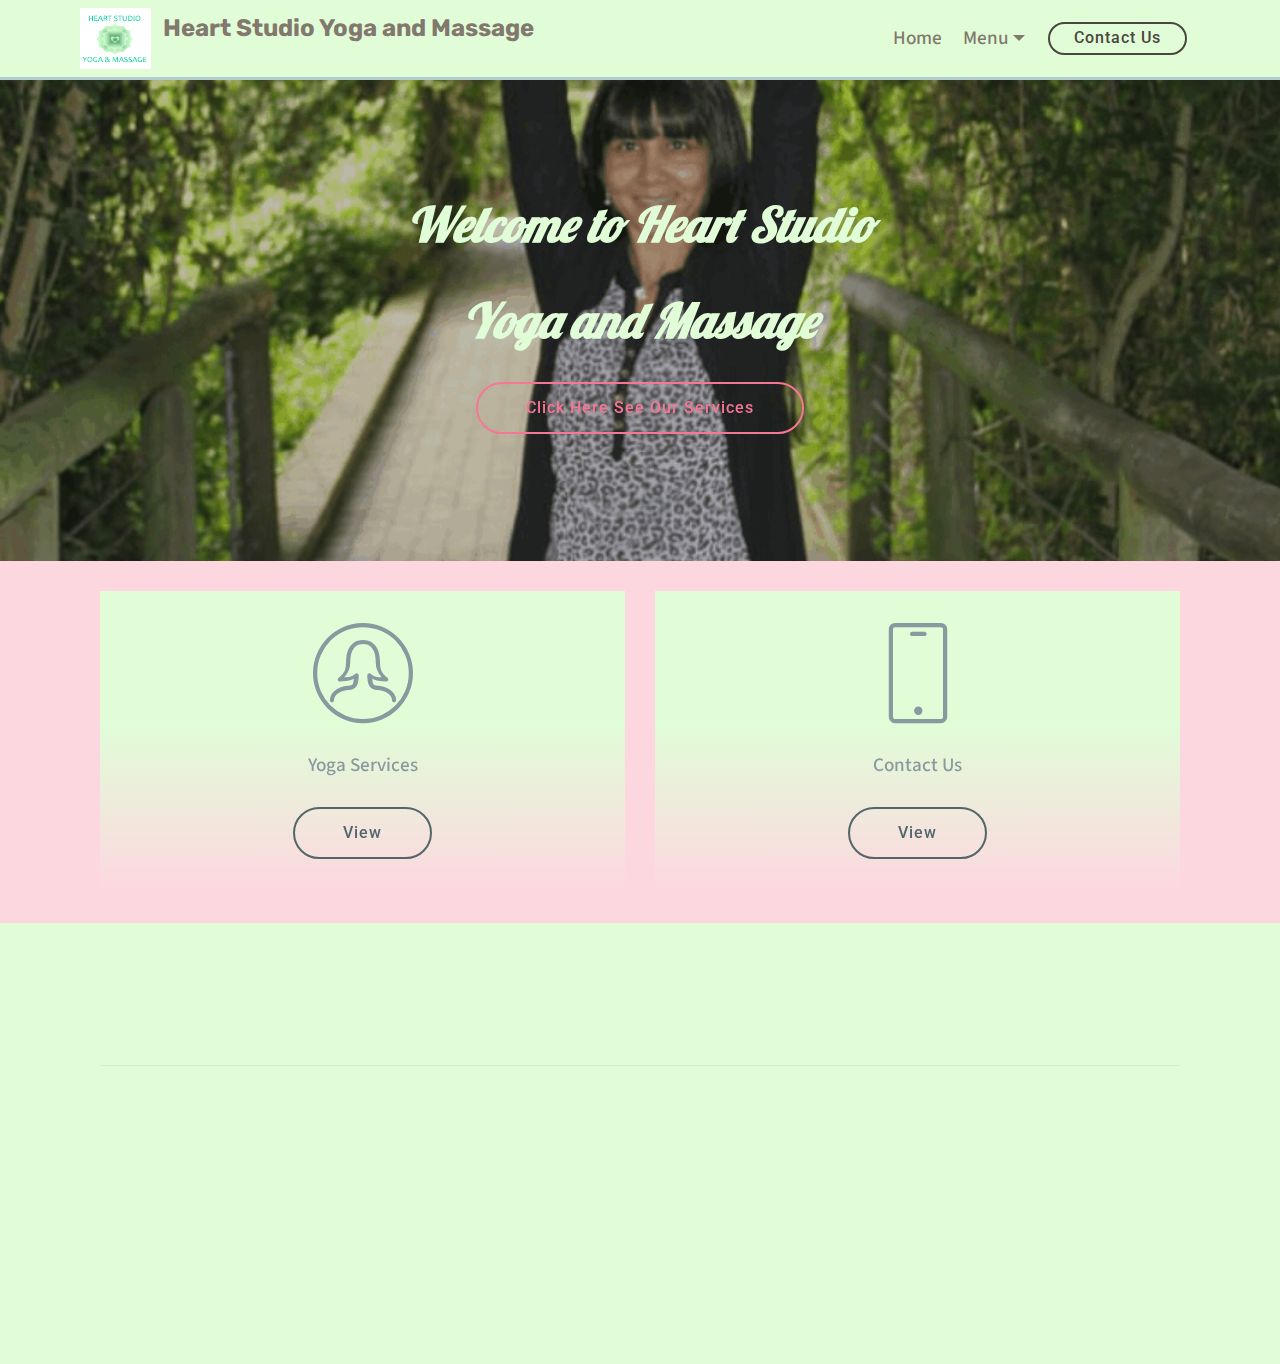
<file: index.html>
<!DOCTYPE html>
<html  >
<head>
  <!-- Site made with Mobirise Website Builder v4.10.15, https://mobirise.com -->
  <meta charset="UTF-8">
  <meta http-equiv="X-UA-Compatible" content="IE=edge">
  <meta name="generator" content="Mobirise v4.10.15, mobirise.com">
  <meta name="viewport" content="width=device-width, initial-scale=1, minimum-scale=1">
  <link rel="shortcut icon" href="assets/images/screenshots-2019-09-25-12-23-29-2-122x105.png" type="image/x-icon">
  <meta name="description" content="">
  
  <title>Home</title>
  <link rel="stylesheet" href="assets/web/assets/mobirise-icons/mobirise-icons.css">
  <link rel="stylesheet" href="assets/bootstrap/css/bootstrap.min.css">
  <link rel="stylesheet" href="assets/bootstrap/css/bootstrap-grid.min.css">
  <link rel="stylesheet" href="assets/bootstrap/css/bootstrap-reboot.min.css">
  <link rel="stylesheet" href="assets/animatecss/animate.min.css">
  <link rel="stylesheet" href="assets/dropdown/css/style.css">
  <link rel="stylesheet" href="assets/tether/tether.min.css">
  <link rel="stylesheet" href="assets/socicon/css/styles.css">
  <link rel="stylesheet" href="assets/theme/css/style.css">
  <link rel="preload" as="style" href="assets/mobirise/css/mbr-additional.css"><link rel="stylesheet" href="assets/mobirise/css/mbr-additional.css" type="text/css">
  
  
  
</head>
<body>
  <section class="menu cid-qTkzRZLJNu" once="menu" id="menu1-0">

    

    <nav class="navbar navbar-expand beta-menu navbar-dropdown align-items-center navbar-toggleable-sm">
        <button class="navbar-toggler navbar-toggler-right" type="button" data-toggle="collapse" data-target="#navbarSupportedContent" aria-controls="navbarSupportedContent" aria-expanded="false" aria-label="Toggle navigation">
            <div class="hamburger">
                <span></span>
                <span></span>
                <span></span>
                <span></span>
            </div>
        </button>
        <div class="menu-logo">
            <div class="navbar-brand">
                <span class="navbar-logo">
                    
                         <a href="index.html#header2-1"><img src="assets/images/screenshots-2019-09-25-12-23-29-2-122x105.png" alt="Mobirise" title="" style="height: 3.8rem;"></a>
                    
                </span>
                <span class="navbar-caption-wrap"><a class="navbar-caption text-info display-5" href="index.html">Heart Studio Yoga and Massage<br><br></a></span>
            </div>
        </div>
        <div class="collapse navbar-collapse" id="navbarSupportedContent">
            <ul class="navbar-nav nav-dropdown" data-app-modern-menu="true"><li class="nav-item">
                    <a class="nav-link link text-info display-7" href="index.html">Home</a>
                </li><li class="nav-item dropdown"><a class="nav-link link dropdown-toggle text-info display-7" href="page3.html" data-toggle="dropdown-submenu" aria-expanded="true">Menu</a><div class="dropdown-menu"><a class="dropdown-item text-info display-7" href="Services.html">Services</a><a class="dropdown-item text-info display-7" href="Contact.html">Contact Details</a></div></li></ul>
            <div class="navbar-buttons mbr-section-btn"><a class="btn btn-sm btn-info-outline display-4" href="Contact.html">Contact Us</a></div>
        </div>
    </nav>
</section>

<section class="engine"><a href="https://mobirise.info/q">free responsive website templates</a></section><section class="cid-qTkA127IK8" id="header2-1">

    

    

    <div class="container align-center">
        <div class="row justify-content-md-center">
            <div class="mbr-white col-md-10">
                
                
                
                <div class="mbr-section-btn"><a class="btn btn-md btn-secondary display-4" href="https://mobirise.com">LEARN MORE</a></div>
            </div>
        </div>
    </div>
    
</section>

<section class="mbr-section content5 cid-rJSwCTDR2U mbr-parallax-background" id="content5-1j">

    

    <div class="mbr-overlay" style="opacity: 0.3; background-color: rgb(35, 35, 35);">
    </div>

    <div class="container">
        <div class="media-container-row">
            <div class="title col-12 col-md-8">
                <h2 class="align-center mbr-bold mbr-white pb-3 mbr-fonts-style display-2"><em>
                    Welcome to Heart Studio</em></h2>
                <h3 class="mbr-section-subtitle align-center mbr-light mbr-white pb-3 mbr-fonts-style display-1"><strong></strong></h3>
                <p class="mbr-text align-center mbr-white pb-3 mbr-fonts-style display-2"><strong><em>Yoga and Massage</em></strong></p>
                <div class="mbr-section-btn align-center"><a class="btn btn-primary-outline display-4" href="Services.html">Click Here See Our Services</a></div>
            </div>
        </div>
    </div>
</section>

<section class="features8 cid-rJSzGDLuxn" id="features8-1u">

    

    

    <div class="container">
        <div class="media-container-row">

            <div class="card  col-12 col-md-6">
                <div class="card-img">
                    <span class="mbr-iconfont mbri-user2" style="color: rgb(135, 154, 159); fill: rgb(135, 154, 159);"></span>
                </div>
                <div class="card-box align-center">
                    <h4 class="card-title mbr-fonts-style display-7">Yoga Services</h4>
                    
                    <div class="mbr-section-btn text-center"><a href="Services.html" class="btn btn-warning-outline display-4">View</a></div>
                </div>
            </div>

            <div class="card  col-12 col-md-6">
                <div class="card-img">
                    <span class="mbr-iconfont mbri-mobile" style="color: rgb(135, 154, 159); fill: rgb(135, 154, 159);"></span>
                </div>
                <div class="card-box align-center">
                    <h4 class="card-title mbr-fonts-style display-7">Contact Us</h4>
                    
                    <div class="mbr-section-btn text-center"><a href="Contact.html" class="btn btn-warning-outline display-4">View</a></div>
                </div>
            </div>

            

            
        </div>
    </div>
</section>

<section class="cid-rJSzHFIopn" id="footer5-1v">

    

    

    <div class="container">
        <div class="media-container-row">
            <div class="col-md-3">
                <div class="media-wrap">
                    
                       <img src="assets/images/screenshots-2019-09-25-12-23-29-2-194x167.png" alt="Mobirise" title="">
                    
                </div>
            </div>
            <div class="col-md-9">
                <p class="mbr-text align-right links mbr-fonts-style display-4"></p>
            </div>
        </div>
        <div class="footer-lower">
            <div class="media-container-row">
                <div class="col-md-12">
                    <hr>
                </div>
            </div>
            <div class="media-container-row mbr-white">
                <div class="col-md-6 copyright">
                    <p class="mbr-text mbr-fonts-style display-7">
                        ©Copyright 2019 Heart Studio Yoga and Massage&nbsp;<br>All Rights Reserved<br>Images for Illustration
                    </p>
                </div>
                <div class="col-md-6">
                    
                </div>
            </div>
        </div>
    </div>
</section>

<section class="cid-rJSzHXqEoX" id="social-buttons3-1w">
    
    

    

    <div class="container">
        <div class="media-container-row">
            <div class="col-md-8 align-center">
                <h2 class="pb-3 mbr-section-title mbr-fonts-style display-5">
                    Share Page</h2>
                <div>
                    <div class="mbr-social-likes">
                        <span class="btn btn-social socicon-bg-facebook facebook mx-2" title="Share link on Facebook">
                            <i class="socicon socicon-facebook"></i>
                        </span>
                        <span class="btn btn-social twitter socicon-bg-twitter mx-2" title="Share link on Twitter">
                            <i class="socicon socicon-twitter"></i>
                        </span>
                        <span class="btn btn-social vkontakte socicon-bg-vkontakte mx-2" title="Share link on VKontakte">
                            <i class="socicon socicon-vkontakte"></i>
                        </span>
                        <span class="btn btn-social odnoklassniki socicon-bg-odnoklassniki mx-2" title="Share link on Odnoklassniki">
                            <i class="socicon socicon-odnoklassniki"></i>
                        </span>
                        <span class="btn btn-social pinterest socicon-bg-pinterest mx-2" title="Share link on Pinterest">
                            <i class="socicon socicon-pinterest"></i>
                        </span>
                        <span class="btn btn-social mailru socicon-bg-mail mx-2" title="Share link on Mailru">
                            <i class="socicon socicon-mail"></i>
                        </span>
                    </div>
                </div>
            </div>
        </div>
    </div>
</section>


  <script src="assets/web/assets/jquery/jquery.min.js"></script>
  <script src="assets/popper/popper.min.js"></script>
  <script src="assets/bootstrap/js/bootstrap.min.js"></script>
  <script src="assets/smoothscroll/smooth-scroll.js"></script>
  <script src="assets/dropdown/js/nav-dropdown.js"></script>
  <script src="assets/dropdown/js/navbar-dropdown.js"></script>
  <script src="assets/tether/tether.min.js"></script>
  <script src="assets/viewportchecker/jquery.viewportchecker.js"></script>
  <script src="assets/parallax/jarallax.min.js"></script>
  <script src="assets/sociallikes/social-likes.js"></script>
  <script src="assets/touchswipe/jquery.touch-swipe.min.js"></script>
  <script src="assets/theme/js/script.js"></script>
  
  
 <div id="scrollToTop" class="scrollToTop mbr-arrow-up"><a style="text-align: center;"><i class="mbr-arrow-up-icon mbr-arrow-up-icon-cm cm-icon cm-icon-smallarrow-up"></i></a></div>
    <input name="animation" type="hidden">
  </body>
</html>
</file>
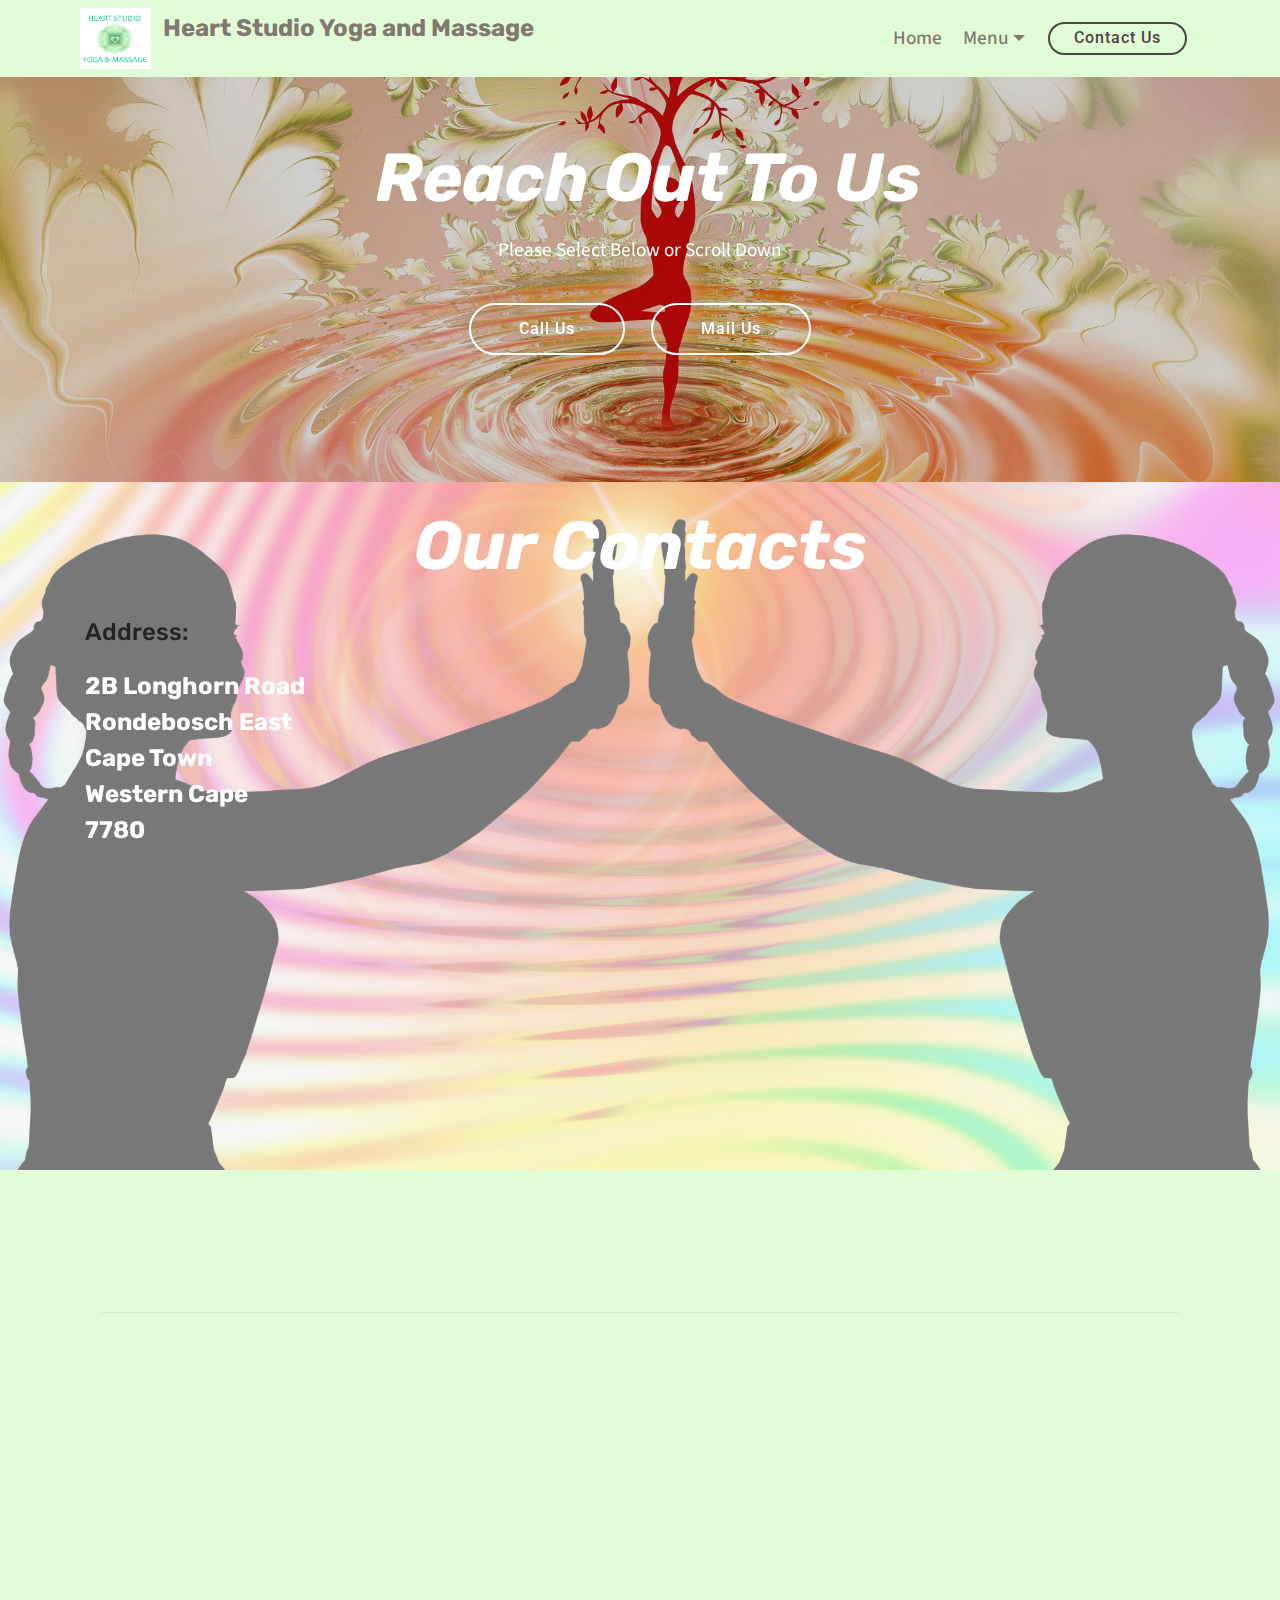
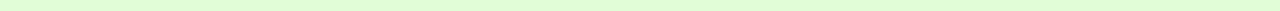
<file: Contact.html>
<!DOCTYPE html>
<html  >
<head>
  <!-- Site made with Mobirise Website Builder v4.10.15, https://mobirise.com -->
  <meta charset="UTF-8">
  <meta http-equiv="X-UA-Compatible" content="IE=edge">
  <meta name="generator" content="Mobirise v4.10.15, mobirise.com">
  <meta name="viewport" content="width=device-width, initial-scale=1, minimum-scale=1">
  <link rel="shortcut icon" href="assets/images/screenshots-2019-09-25-12-23-29-2-122x105.png" type="image/x-icon">
  <meta name="description" content="">
  
  <title>Contact</title>
  <link rel="stylesheet" href="assets/bootstrap/css/bootstrap.min.css">
  <link rel="stylesheet" href="assets/bootstrap/css/bootstrap-grid.min.css">
  <link rel="stylesheet" href="assets/bootstrap/css/bootstrap-reboot.min.css">
  <link rel="stylesheet" href="assets/tether/tether.min.css">
  <link rel="stylesheet" href="assets/socicon/css/styles.css">
  <link rel="stylesheet" href="assets/animatecss/animate.min.css">
  <link rel="stylesheet" href="assets/dropdown/css/style.css">
  <link rel="stylesheet" href="assets/theme/css/style.css">
  <link rel="preload" as="style" href="assets/mobirise/css/mbr-additional.css"><link rel="stylesheet" href="assets/mobirise/css/mbr-additional.css" type="text/css">
  
  
  
</head>
<body>
  <section class="menu cid-rHBJHdN7zW" once="menu" id="menu1-1k">

    

    <nav class="navbar navbar-expand beta-menu navbar-dropdown align-items-center navbar-toggleable-sm">
        <button class="navbar-toggler navbar-toggler-right" type="button" data-toggle="collapse" data-target="#navbarSupportedContent" aria-controls="navbarSupportedContent" aria-expanded="false" aria-label="Toggle navigation">
            <div class="hamburger">
                <span></span>
                <span></span>
                <span></span>
                <span></span>
            </div>
        </button>
        <div class="menu-logo">
            <div class="navbar-brand">
                <span class="navbar-logo">
                    
                         <a href="index.html#header2-1"><img src="assets/images/screenshots-2019-09-25-12-23-29-2-122x105.png" alt="Mobirise" title="" style="height: 3.8rem;"></a>
                    
                </span>
                <span class="navbar-caption-wrap"><a class="navbar-caption text-info display-5" href="index.html">Heart Studio Yoga and Massage<br><br></a></span>
            </div>
        </div>
        <div class="collapse navbar-collapse" id="navbarSupportedContent">
            <ul class="navbar-nav nav-dropdown" data-app-modern-menu="true"><li class="nav-item">
                    <a class="nav-link link text-info display-7" href="index.html">Home</a>
                </li><li class="nav-item dropdown"><a class="nav-link link dropdown-toggle text-info display-7" href="page3.html" data-toggle="dropdown-submenu" aria-expanded="true">Menu</a><div class="dropdown-menu"><a class="dropdown-item text-info display-7" href="Services.html">Services</a><a class="dropdown-item text-info display-7" href="Contact.html">Contact Details</a></div></li></ul>
            <div class="navbar-buttons mbr-section-btn"><a class="btn btn-sm btn-info-outline display-4" href="Contact.html">Contact Us</a></div>
        </div>
    </nav>
</section>

<section class="engine"><a href="https://mobirise.info/r">free bootstrap templates</a></section><section class="mbr-section content5 cid-rJSyzM4Ff2 mbr-parallax-background" id="content5-1k">

    

    <div class="mbr-overlay" style="opacity: 0.2; background-color: rgb(35, 35, 35);">
    </div>

    <div class="container">
        <div class="media-container-row">
            <div class="title col-12 col-md-8">
                <h2 class="align-center mbr-bold mbr-white pb-3 mbr-fonts-style display-1"></h2>
                <h3 class="mbr-section-subtitle align-center mbr-light mbr-white pb-3 mbr-fonts-style display-1"><strong><em>&nbsp;Reach Out To Us</em></strong></h3>
                <p class="mbr-text align-center mbr-white pb-3 mbr-fonts-style display-7">Please Select Below or Scroll Down</p>
                <div class="mbr-section-btn align-center"><a class="btn btn-white-outline display-4" href="tel:0723377485">Call Us</a> <a class="btn btn-white-outline display-4" href="mailto:tkalam4@gmail.com">Mail Us</a></div>
            </div>
        </div>
    </div>
</section>

<section class="mbr-section contacts1 cid-rJSyA2aCrr" id="contacts1-1l">
    <!---->
    
    <!---->
    <!--Overlay-->
    <div class="mbr-overlay" style="opacity: 0.5; background-color: rgb(239, 239, 239);">
    </div>
    <!--Container-->
    <div class="container">
        <div class="row">
            <!--Titles-->
            <div class="title col-12">
                <h2 class="align-left mbr-fonts-style display-1"><strong><em>Our Contacts</em></strong></h2>
                
            </div>
            <!--Left-->
            <div class="col-12 col-md-6">
                <div class="left-block wrapper">
                    <div class="b b-adress">
                        <h5 class="align-left mbr-fonts-style m-0 display-5">
                            Address:
                        </h5>
                        <p class="mbr-text align-left mbr-fonts-style display-5"><strong>2B Longhorn Road
<br>Rondebosch East
<br>Cape Town
<br>Western Cape
<br>7780</strong><br></p>
                    </div>
                    <div class="b b-phone">
                        <h5 class="align-left mbr-fonts-style m-0 display-5">
                            Phone:
                        </h5>
                        <p class="mbr-text align-left mbr-fonts-style display-5"><strong>0723377485</strong></p>
                    </div>
                    <div class="b b-mail">
                        <h5 class="align-left mbr-fonts-style m-0 display-5">
                            E-mail:
                        </h5>
                        <p class="mbr-text align-left mbr-fonts-style display-5"><strong>tkalam4@gmail.com
                        </strong></p>
                    </div>
                </div>
            </div>
            <!--Right-->
            <div class="col-12 col-md-6">
                <div class="google-map"><iframe frameborder="0" style="border:0" src="https://www.google.com/maps/embed?pb=!1m18!1m12!1m3!1d3308.566062446411!2d18.4948613!3d-33.9779913!2m3!1f0!2f0!3f0!3m2!1i1024!2i768!4f13.1!3m3!1m2!1s0x1dcc433711172af7%3A0xb05c2fc5904cb1e5!2s2b%20Longhorn%20Rd%2C%20Rondebosch%20East%2C%20Cape%20Town%2C%207780!5e0!3m2!1sen!2sza!4v1576087878454!5m2!1sen!2sza" allowfullscreen=""></iframe></div>
            </div>
        </div>
    </div>
</section>

<section class="cid-rJSyDBrNhO" id="footer5-1m">

    

    

    <div class="container">
        <div class="media-container-row">
            <div class="col-md-3">
                <div class="media-wrap">
                    
                       <img src="assets/images/screenshots-2019-09-25-12-23-29-2-194x167.png" alt="Mobirise" title="">
                    
                </div>
            </div>
            <div class="col-md-9">
                <p class="mbr-text align-right links mbr-fonts-style display-4"></p>
            </div>
        </div>
        <div class="footer-lower">
            <div class="media-container-row">
                <div class="col-md-12">
                    <hr>
                </div>
            </div>
            <div class="media-container-row mbr-white">
                <div class="col-md-6 copyright">
                    <p class="mbr-text mbr-fonts-style display-7">
                        ©Copyright 2019 Heart Studio Yoga and Massage&nbsp;<br>All Rights Reserved<br>Images for Illustration
                    </p>
                </div>
                <div class="col-md-6">
                    
                </div>
            </div>
        </div>
    </div>
</section>

<section class="cid-rJSyHsBITo" id="social-buttons3-1n">
    
    

    

    <div class="container">
        <div class="media-container-row">
            <div class="col-md-8 align-center">
                <h2 class="pb-3 mbr-section-title mbr-fonts-style display-5">
                    Share Page</h2>
                <div>
                    <div class="mbr-social-likes">
                        <span class="btn btn-social socicon-bg-facebook facebook mx-2" title="Share link on Facebook">
                            <i class="socicon socicon-facebook"></i>
                        </span>
                        <span class="btn btn-social twitter socicon-bg-twitter mx-2" title="Share link on Twitter">
                            <i class="socicon socicon-twitter"></i>
                        </span>
                        <span class="btn btn-social vkontakte socicon-bg-vkontakte mx-2" title="Share link on VKontakte">
                            <i class="socicon socicon-vkontakte"></i>
                        </span>
                        <span class="btn btn-social odnoklassniki socicon-bg-odnoklassniki mx-2" title="Share link on Odnoklassniki">
                            <i class="socicon socicon-odnoklassniki"></i>
                        </span>
                        <span class="btn btn-social pinterest socicon-bg-pinterest mx-2" title="Share link on Pinterest">
                            <i class="socicon socicon-pinterest"></i>
                        </span>
                        <span class="btn btn-social mailru socicon-bg-mail mx-2" title="Share link on Mailru">
                            <i class="socicon socicon-mail"></i>
                        </span>
                    </div>
                </div>
            </div>
        </div>
    </div>
</section>


  <script src="assets/web/assets/jquery/jquery.min.js"></script>
  <script src="assets/popper/popper.min.js"></script>
  <script src="assets/bootstrap/js/bootstrap.min.js"></script>
  <script src="assets/tether/tether.min.js"></script>
  <script src="assets/sociallikes/social-likes.js"></script>
  <script src="assets/smoothscroll/smooth-scroll.js"></script>
  <script src="assets/touchswipe/jquery.touch-swipe.min.js"></script>
  <script src="assets/viewportchecker/jquery.viewportchecker.js"></script>
  <script src="assets/parallax/jarallax.min.js"></script>
  <script src="assets/dropdown/js/nav-dropdown.js"></script>
  <script src="assets/dropdown/js/navbar-dropdown.js"></script>
  <script src="assets/theme/js/script.js"></script>
  
  
 <div id="scrollToTop" class="scrollToTop mbr-arrow-up"><a style="text-align: center;"><i class="mbr-arrow-up-icon mbr-arrow-up-icon-cm cm-icon cm-icon-smallarrow-up"></i></a></div>
    <input name="animation" type="hidden">
  </body>
</html>
</file>
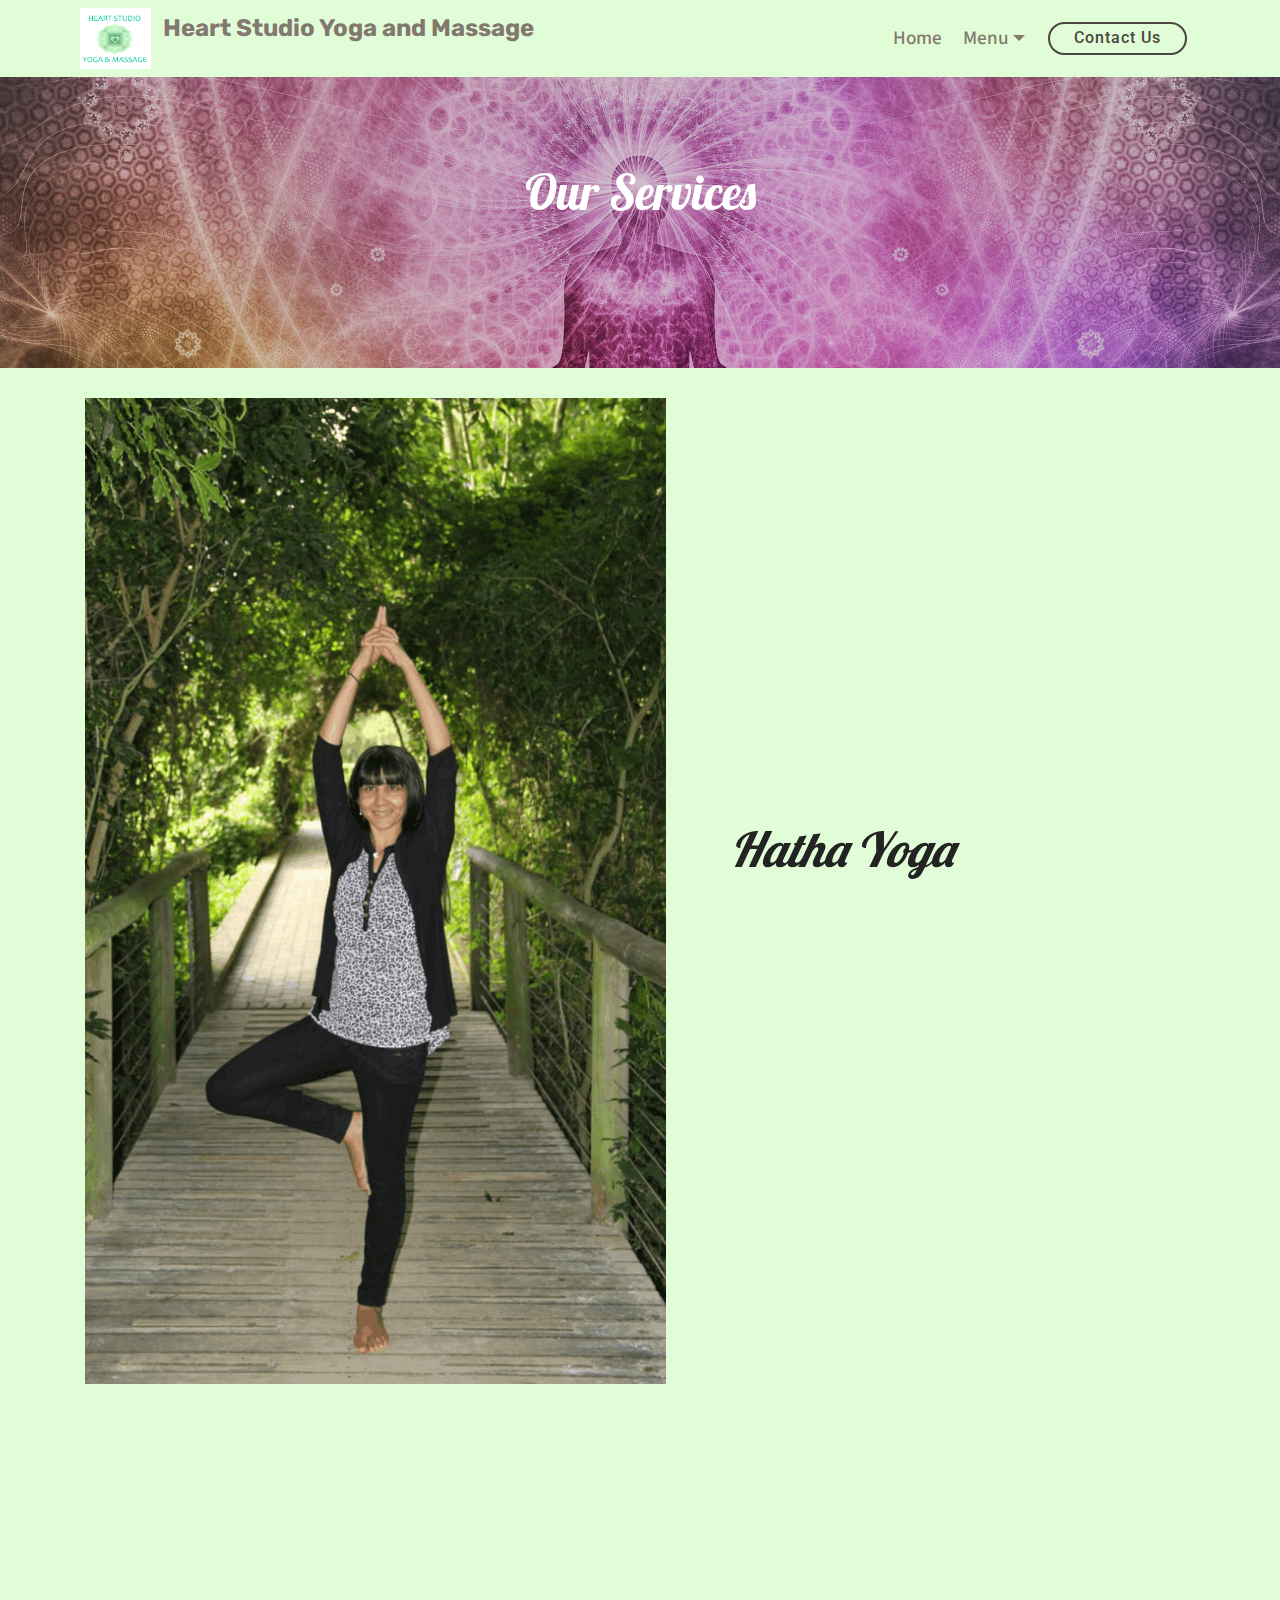
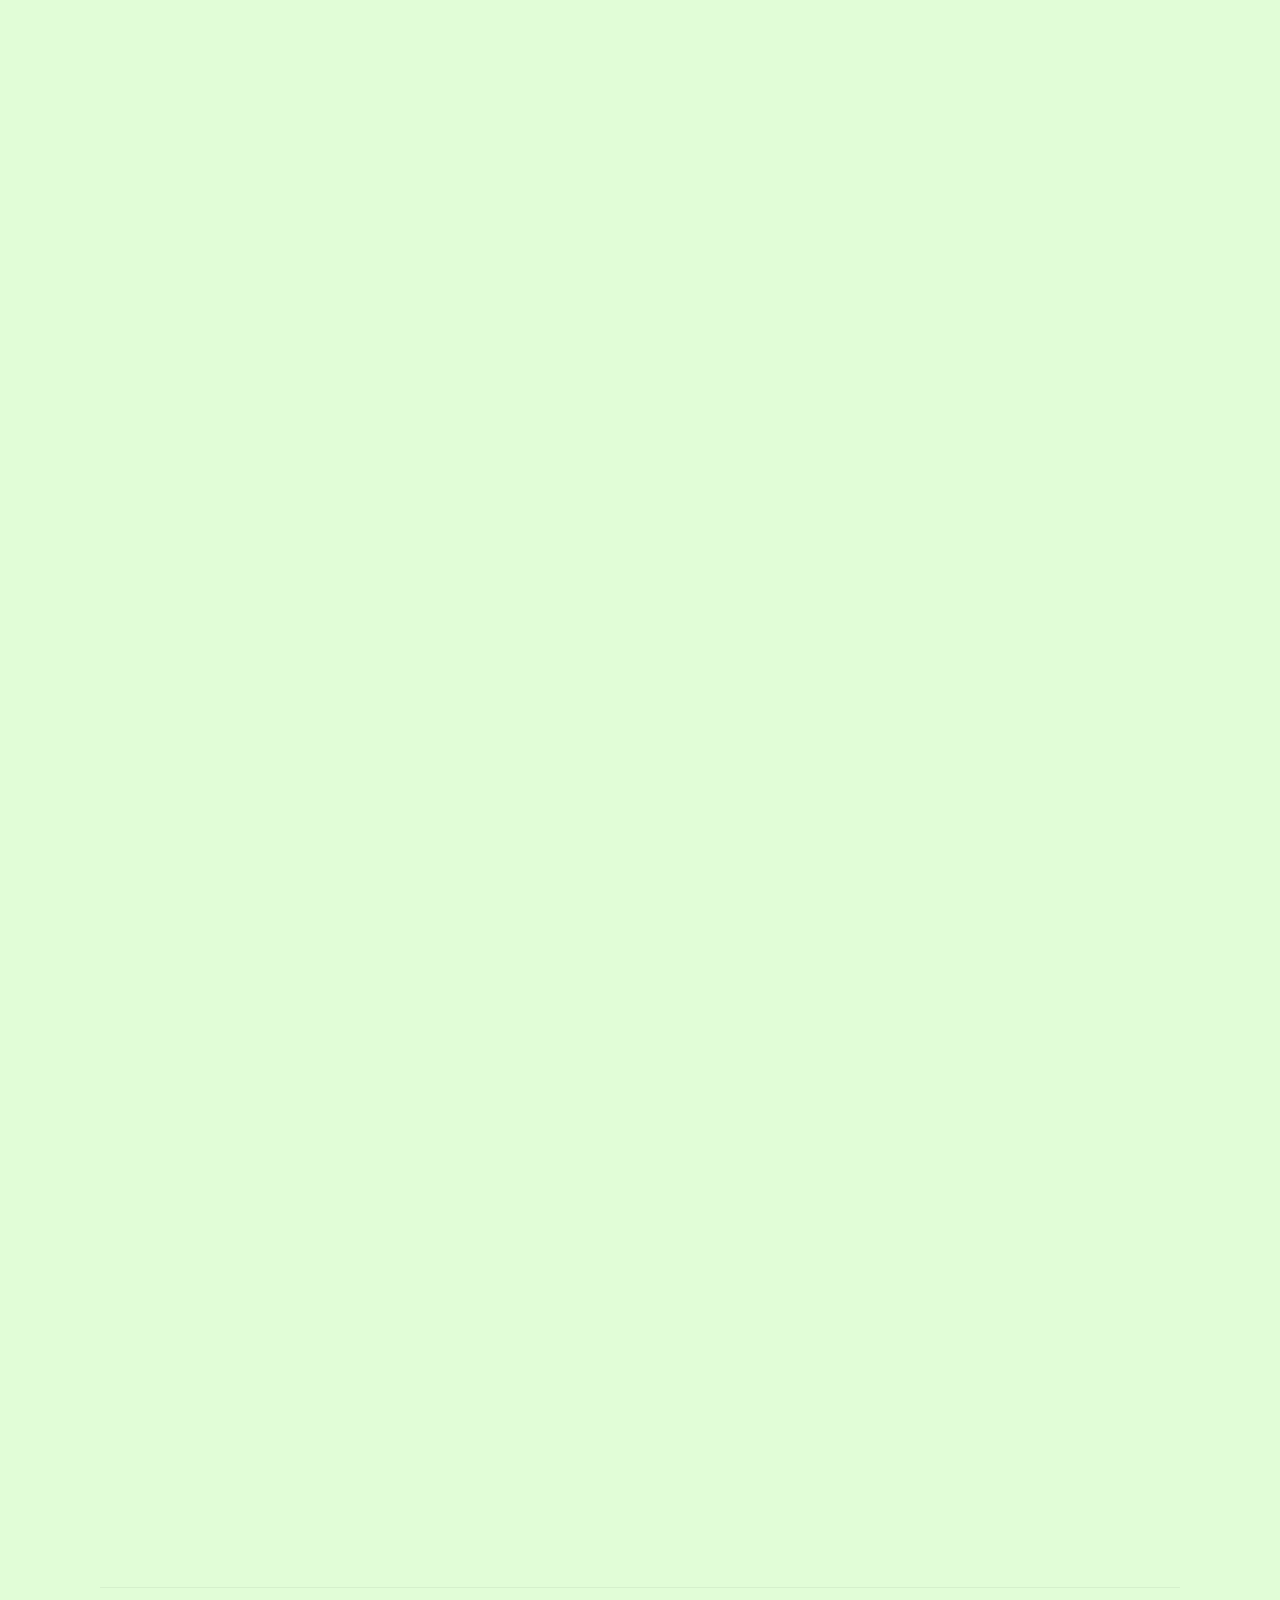
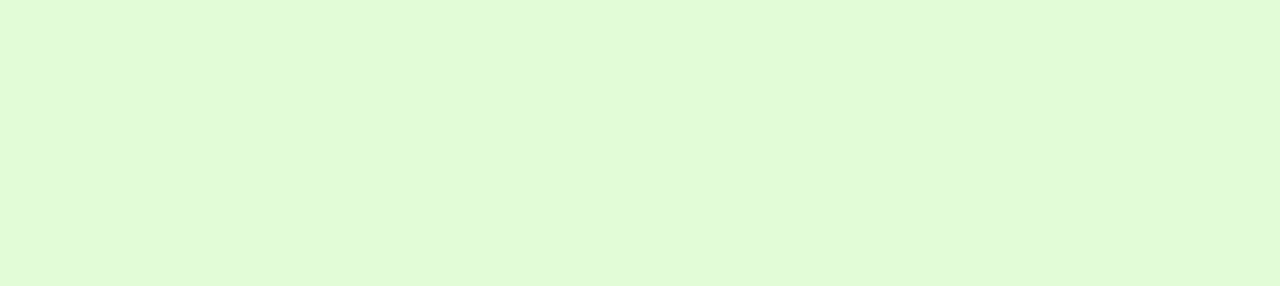
<file: Services.html>
<!DOCTYPE html>
<html  >
<head>
  <!-- Site made with Mobirise Website Builder v4.10.15, https://mobirise.com -->
  <meta charset="UTF-8">
  <meta http-equiv="X-UA-Compatible" content="IE=edge">
  <meta name="generator" content="Mobirise v4.10.15, mobirise.com">
  <meta name="viewport" content="width=device-width, initial-scale=1, minimum-scale=1">
  <link rel="shortcut icon" href="assets/images/screenshots-2019-09-25-12-23-29-2-122x105.png" type="image/x-icon">
  <meta name="description" content="Web Site Maker Description">
  
  <title>Services</title>
  <link rel="stylesheet" href="assets/bootstrap/css/bootstrap.min.css">
  <link rel="stylesheet" href="assets/bootstrap/css/bootstrap-grid.min.css">
  <link rel="stylesheet" href="assets/bootstrap/css/bootstrap-reboot.min.css">
  <link rel="stylesheet" href="assets/tether/tether.min.css">
  <link rel="stylesheet" href="assets/socicon/css/styles.css">
  <link rel="stylesheet" href="assets/animatecss/animate.min.css">
  <link rel="stylesheet" href="assets/dropdown/css/style.css">
  <link rel="stylesheet" href="assets/theme/css/style.css">
  <link rel="preload" as="style" href="assets/mobirise/css/mbr-additional.css"><link rel="stylesheet" href="assets/mobirise/css/mbr-additional.css" type="text/css">
  
  
  
</head>
<body>
  <section class="menu cid-rHBJHdN7zW" once="menu" id="menu1-1k">

    

    <nav class="navbar navbar-expand beta-menu navbar-dropdown align-items-center navbar-toggleable-sm">
        <button class="navbar-toggler navbar-toggler-right" type="button" data-toggle="collapse" data-target="#navbarSupportedContent" aria-controls="navbarSupportedContent" aria-expanded="false" aria-label="Toggle navigation">
            <div class="hamburger">
                <span></span>
                <span></span>
                <span></span>
                <span></span>
            </div>
        </button>
        <div class="menu-logo">
            <div class="navbar-brand">
                <span class="navbar-logo">
                    
                         <a href="index.html#header2-1"><img src="assets/images/screenshots-2019-09-25-12-23-29-2-122x105.png" alt="Mobirise" title="" style="height: 3.8rem;"></a>
                    
                </span>
                <span class="navbar-caption-wrap"><a class="navbar-caption text-info display-5" href="index.html">Heart Studio Yoga and Massage<br><br></a></span>
            </div>
        </div>
        <div class="collapse navbar-collapse" id="navbarSupportedContent">
            <ul class="navbar-nav nav-dropdown" data-app-modern-menu="true"><li class="nav-item">
                    <a class="nav-link link text-info display-7" href="index.html">Home</a>
                </li><li class="nav-item dropdown"><a class="nav-link link dropdown-toggle text-info display-7" href="page3.html" data-toggle="dropdown-submenu" aria-expanded="true">Menu</a><div class="dropdown-menu"><a class="dropdown-item text-info display-7" href="Services.html">Services</a><a class="dropdown-item text-info display-7" href="Contact.html">Contact Details</a></div></li></ul>
            <div class="navbar-buttons mbr-section-btn"><a class="btn btn-sm btn-info-outline display-4" href="Contact.html">Contact Us</a></div>
        </div>
    </nav>
</section>

<section class="engine"><a href="https://mobirise.info/h">create your own web page</a></section><section class="mbr-section content5 cid-rJSzsToAv3 mbr-parallax-background" id="content5-1p">

    

    <div class="mbr-overlay" style="opacity: 0.2; background-color: rgb(35, 35, 35);">
    </div>

    <div class="container">
        <div class="media-container-row">
            <div class="title col-12 col-md-8">
                <h2 class="align-center mbr-bold mbr-white pb-3 mbr-fonts-style display-1"></h2>
                <h3 class="mbr-section-subtitle align-center mbr-light mbr-white pb-3 mbr-fonts-style display-2"></h3>
                <p class="mbr-text align-center mbr-white pb-3 mbr-fonts-style display-2">Our Services</p>
                
            </div>
        </div>
    </div>
</section>

<section class="testimonials2 cid-rJSzr5Z5iE" id="testimonials2-1o">

    

    

    <div class="container">
        <div class="media-container-row">
            <div class="mbr-figure pr-lg-5" style="width: 130%;">
              <img src="assets/images/screenshots-2019-12-07-17-20-10-1065x1807.png" alt="" title="">
            </div>
            <div class="media-content px-3 align-self-center mbr-white py-2">
                    <p class="mbr-text testimonial-text mbr-fonts-style display-2">Hatha Yoga</p>
                    <p class="mbr-author-name pt-4 mb-2 mbr-fonts-style display-7">*Ladies Only*</p>
                    <p class="mbr-author-desc mbr-fonts-style display-7"></p>
            </div>
        </div>
    </div>
</section>

<section class="testimonials2 cid-rJSzvN5jwE" id="testimonials2-1q">

    

    

    <div class="container">
        <div class="media-container-row">
            <div class="mbr-figure pr-lg-5" style="width: 130%;">
              <img src="assets/images/fb-img-1523515614189-1-1-466x528.jpg" alt="" title="">
            </div>
            <div class="media-content px-3 align-self-center mbr-white py-2">
                    <p class="mbr-text testimonial-text mbr-fonts-style display-2">Holistic Massage</p>
                    <p class="mbr-author-name pt-4 mb-2 mbr-fonts-style display-7">*Ladies Only*</p>
                    <p class="mbr-author-desc mbr-fonts-style display-7"></p>
            </div>
        </div>
    </div>
</section>

<section class="testimonials2 cid-rJSzw83GQQ" id="testimonials2-1r">

    

    

    <div class="container">
        <div class="media-container-row">
            <div class="mbr-figure pr-lg-5" style="width: 130%;">
              <img src="assets/images/20190406-135034-512x288.jpg" alt="" title="">
            </div>
            <div class="media-content px-3 align-self-center mbr-white py-2">
                    <p class="mbr-text testimonial-text mbr-fonts-style display-2">Venue Hire&nbsp;<br></p>
                    <p class="mbr-author-name pt-4 mb-2 mbr-fonts-style display-7">*Ladies Only*</p>
                    <p class="mbr-author-desc mbr-fonts-style display-7"></p>
            </div>
        </div>
    </div>
</section>

<section class="testimonials2 cid-rK8CoUMSr7" id="testimonials2-1k">

    

    

    <div class="container">
        <div class="media-container-row">
            <div class="mbr-figure pr-lg-5" style="width: 130%;">
              <img src="assets/images/img-20191019-wa0013-1-1162x872.jpg" alt="" title="">
            </div>
            <div class="media-content px-3 align-self-center mbr-white py-2">
                    <p class="mbr-text testimonial-text mbr-fonts-style display-2">Workshops<br></p>
                    <p class="mbr-author-name pt-4 mb-2 mbr-fonts-style display-7">*Ladies Only*</p>
                    <p class="mbr-author-desc mbr-fonts-style display-7"></p>
            </div>
        </div>
    </div>
</section>

<section class="cid-rJSzB7ov1y" id="footer5-1s">

    

    

    <div class="container">
        <div class="media-container-row">
            <div class="col-md-3">
                <div class="media-wrap">
                    
                       <img src="assets/images/screenshots-2019-09-25-12-23-29-2-194x167.png" alt="Mobirise" title="">
                    
                </div>
            </div>
            <div class="col-md-9">
                <p class="mbr-text align-right links mbr-fonts-style display-4"></p>
            </div>
        </div>
        <div class="footer-lower">
            <div class="media-container-row">
                <div class="col-md-12">
                    <hr>
                </div>
            </div>
            <div class="media-container-row mbr-white">
                <div class="col-md-6 copyright">
                    <p class="mbr-text mbr-fonts-style display-7">
                        ©Copyright 2019 Heart Studio Yoga and Massage&nbsp;<br>All Rights Reserved<br>Images for Illustration
                    </p>
                </div>
                <div class="col-md-6">
                    
                </div>
            </div>
        </div>
    </div>
</section>

<section class="cid-rJSzC6KAb4" id="social-buttons3-1t">
    
    

    

    <div class="container">
        <div class="media-container-row">
            <div class="col-md-8 align-center">
                <h2 class="pb-3 mbr-section-title mbr-fonts-style display-5">
                    Share Page</h2>
                <div>
                    <div class="mbr-social-likes">
                        <span class="btn btn-social socicon-bg-facebook facebook mx-2" title="Share link on Facebook">
                            <i class="socicon socicon-facebook"></i>
                        </span>
                        <span class="btn btn-social twitter socicon-bg-twitter mx-2" title="Share link on Twitter">
                            <i class="socicon socicon-twitter"></i>
                        </span>
                        <span class="btn btn-social vkontakte socicon-bg-vkontakte mx-2" title="Share link on VKontakte">
                            <i class="socicon socicon-vkontakte"></i>
                        </span>
                        <span class="btn btn-social odnoklassniki socicon-bg-odnoklassniki mx-2" title="Share link on Odnoklassniki">
                            <i class="socicon socicon-odnoklassniki"></i>
                        </span>
                        <span class="btn btn-social pinterest socicon-bg-pinterest mx-2" title="Share link on Pinterest">
                            <i class="socicon socicon-pinterest"></i>
                        </span>
                        <span class="btn btn-social mailru socicon-bg-mail mx-2" title="Share link on Mailru">
                            <i class="socicon socicon-mail"></i>
                        </span>
                    </div>
                </div>
            </div>
        </div>
    </div>
</section>


  <script src="assets/web/assets/jquery/jquery.min.js"></script>
  <script src="assets/popper/popper.min.js"></script>
  <script src="assets/bootstrap/js/bootstrap.min.js"></script>
  <script src="assets/tether/tether.min.js"></script>
  <script src="assets/sociallikes/social-likes.js"></script>
  <script src="assets/smoothscroll/smooth-scroll.js"></script>
  <script src="assets/viewportchecker/jquery.viewportchecker.js"></script>
  <script src="assets/dropdown/js/nav-dropdown.js"></script>
  <script src="assets/dropdown/js/navbar-dropdown.js"></script>
  <script src="assets/touchswipe/jquery.touch-swipe.min.js"></script>
  <script src="assets/parallax/jarallax.min.js"></script>
  <script src="assets/theme/js/script.js"></script>
  
  
 <div id="scrollToTop" class="scrollToTop mbr-arrow-up"><a style="text-align: center;"><i class="mbr-arrow-up-icon mbr-arrow-up-icon-cm cm-icon cm-icon-smallarrow-up"></i></a></div>
    <input name="animation" type="hidden">
  </body>
</html>
</file>
<file: assets/web/assets/mobirise-icons/mobirise-icons.css>
@font-face {
  font-family: 'MobiriseIcons';
  src:  url('mobirise-icons.eot?spat4u');
  src:  url('mobirise-icons.eot?spat4u#iefix') format('embedded-opentype'),
    url('mobirise-icons.ttf?spat4u') format('truetype'),
    url('mobirise-icons.woff?spat4u') format('woff'),
    url('mobirise-icons.svg?spat4u#MobiriseIcons') format('svg');
  font-weight: normal;
  font-style: normal;
  font-display: swap;
}

[class^="mbri-"], [class*=" mbri-"] {
  /* use !important to prevent issues with browser extensions that change fonts */
  font-family: MobiriseIcons !important;
  speak: none;
  font-style: normal;
  font-weight: normal;
  font-variant: normal;
  text-transform: none;
  line-height: 1;

  /* Better Font Rendering =========== */
  -webkit-font-smoothing: antialiased;
  -moz-osx-font-smoothing: grayscale;
}

.mbri-add-submenu:before {
  content: "\e900";
}
.mbri-alert:before {
  content: "\e901";
}
.mbri-align-center:before {
  content: "\e902";
}
.mbri-align-justify:before {
  content: "\e903";
}
.mbri-align-left:before {
  content: "\e904";
}
.mbri-align-right:before {
  content: "\e905";
}
.mbri-android:before {
  content: "\e906";
}
.mbri-apple:before {
  content: "\e907";
}
.mbri-arrow-down:before {
  content: "\e908";
}
.mbri-arrow-next:before {
  content: "\e909";
}
.mbri-arrow-prev:before {
  content: "\e90a";
}
.mbri-arrow-up:before {
  content: "\e90b";
}
.mbri-bold:before {
  content: "\e90c";
}
.mbri-bookmark:before {
  content: "\e90d";
}
.mbri-bootstrap:before {
  content: "\e90e";
}
.mbri-briefcase:before {
  content: "\e90f";
}
.mbri-browse:before {
  content: "\e910";
}
.mbri-bulleted-list:before {
  content: "\e911";
}
.mbri-calendar:before {
  content: "\e912";
}
.mbri-camera:before {
  content: "\e913";
}
.mbri-cart-add:before {
  content: "\e914";
}
.mbri-cart-full:before {
  content: "\e915";
}
.mbri-cash:before {
  content: "\e916";
}
.mbri-change-style:before {
  content: "\e917";
}
.mbri-chat:before {
  content: "\e918";
}
.mbri-clock:before {
  content: "\e919";
}
.mbri-close:before {
  content: "\e91a";
}
.mbri-cloud:before {
  content: "\e91b";
}
.mbri-code:before {
  content: "\e91c";
}
.mbri-contact-form:before {
  content: "\e91d";
}
.mbri-credit-card:before {
  content: "\e91e";
}
.mbri-cursor-click:before {
  content: "\e91f";
}
.mbri-cust-feedback:before {
  content: "\e920";
}
.mbri-database:before {
  content: "\e921";
}
.mbri-delivery:before {
  content: "\e922";
}
.mbri-desktop:before {
  content: "\e923";
}
.mbri-devices:before {
  content: "\e924";
}
.mbri-down:before {
  content: "\e925";
}
.mbri-download:before {
  content: "\e989";
}
.mbri-drag-n-drop:before {
  content: "\e927";
}
.mbri-drag-n-drop2:before {
  content: "\e928";
}
.mbri-edit:before {
  content: "\e929";
}
.mbri-edit2:before {
  content: "\e92a";
}
.mbri-error:before {
  content: "\e92b";
}
.mbri-extension:before {
  content: "\e92c";
}
.mbri-features:before {
  content: "\e92d";
}
.mbri-file:before {
  content: "\e92e";
}
.mbri-flag:before {
  content: "\e92f";
}
.mbri-folder:before {
  content: "\e930";
}
.mbri-gift:before {
  content: "\e931";
}
.mbri-github:before {
  content: "\e932";
}
.mbri-globe:before {
  content: "\e933";
}
.mbri-globe-2:before {
  content: "\e934";
}
.mbri-growing-chart:before {
  content: "\e935";
}
.mbri-hearth:before {
  content: "\e936";
}
.mbri-help:before {
  content: "\e937";
}
.mbri-home:before {
  content: "\e938";
}
.mbri-hot-cup:before {
  content: "\e939";
}
.mbri-idea:before {
  content: "\e93a";
}
.mbri-image-gallery:before {
  content: "\e93b";
}
.mbri-image-slider:before {
  content: "\e93c";
}
.mbri-info:before {
  content: "\e93d";
}
.mbri-italic:before {
  content: "\e93e";
}
.mbri-key:before {
  content: "\e93f";
}
.mbri-laptop:before {
  content: "\e940";
}
.mbri-layers:before {
  content: "\e941";
}
.mbri-left-right:before {
  content: "\e942";
}
.mbri-left:before {
  content: "\e943";
}
.mbri-letter:before {
  content: "\e944";
}
.mbri-like:before {
  content: "\e945";
}
.mbri-link:before {
  content: "\e946";
}
.mbri-lock:before {
  content: "\e947";
}
.mbri-login:before {
  content: "\e948";
}
.mbri-logout:before {
  content: "\e949";
}
.mbri-magic-stick:before {
  content: "\e94a";
}
.mbri-map-pin:before {
  content: "\e94b";
}
.mbri-menu:before {
  content: "\e94c";
}
.mbri-mobile:before {
  content: "\e94d";
}
.mbri-mobile2:before {
  content: "\e94e";
}
.mbri-mobirise:before {
  content: "\e94f";
}
.mbri-more-horizontal:before {
  content: "\e950";
}
.mbri-more-vertical:before {
  content: "\e951";
}
.mbri-music:before {
  content: "\e952";
}
.mbri-new-file:before {
  content: "\e953";
}
.mbri-numbered-list:before {
  content: "\e954";
}
.mbri-opened-folder:before {
  content: "\e955";
}
.mbri-pages:before {
  content: "\e956";
}
.mbri-paper-plane:before {
  content: "\e957";
}
.mbri-paperclip:before {
  content: "\e958";
}
.mbri-photo:before {
  content: "\e959";
}
.mbri-photos:before {
  content: "\e95a";
}
.mbri-pin:before {
  content: "\e95b";
}
.mbri-play:before {
  content: "\e95c";
}
.mbri-plus:before {
  content: "\e95d";
}
.mbri-preview:before {
  content: "\e95e";
}
.mbri-print:before {
  content: "\e95f";
}
.mbri-protect:before {
  content: "\e960";
}
.mbri-question:before {
  content: "\e961";
}
.mbri-quote-left:before {
  content: "\e962";
}
.mbri-quote-right:before {
  content: "\e963";
}
.mbri-refresh:before {
  content: "\e964";
}
.mbri-responsive:before {
  content: "\e965";
}
.mbri-right:before {
  content: "\e966";
}
.mbri-rocket:before {
  content: "\e967";
}
.mbri-sad-face:before {
  content: "\e968";
}
.mbri-sale:before {
  content: "\e969";
}
.mbri-save:before {
  content: "\e96a";
}
.mbri-search:before {
  content: "\e96b";
}
.mbri-setting:before {
  content: "\e96c";
}
.mbri-setting2:before {
  content: "\e96d";
}
.mbri-setting3:before {
  content: "\e96e";
}
.mbri-share:before {
  content: "\e96f";
}
.mbri-shopping-bag:before {
  content: "\e970";
}
.mbri-shopping-basket:before {
  content: "\e971";
}
.mbri-shopping-cart:before {
  content: "\e972";
}
.mbri-sites:before {
  content: "\e973";
}
.mbri-smile-face:before {
  content: "\e974";
}
.mbri-speed:before {
  content: "\e975";
}
.mbri-star:before {
  content: "\e976";
}
.mbri-success:before {
  content: "\e977";
}
.mbri-sun:before {
  content: "\e978";
}
.mbri-sun2:before {
  content: "\e979";
}
.mbri-tablet:before {
  content: "\e97a";
}
.mbri-tablet-vertical:before {
  content: "\e97b";
}
.mbri-target:before {
  content: "\e97c";
}
.mbri-timer:before {
  content: "\e97d";
}
.mbri-to-ftp:before {
  content: "\e97e";
}
.mbri-to-local-drive:before {
  content: "\e97f";
}
.mbri-touch-swipe:before {
  content: "\e980";
}
.mbri-touch:before {
  content: "\e981";
}
.mbri-trash:before {
  content: "\e982";
}
.mbri-underline:before {
  content: "\e983";
}
.mbri-unlink:before {
  content: "\e984";
}
.mbri-unlock:before {
  content: "\e985";
}
.mbri-up-down:before {
  content: "\e986";
}
.mbri-up:before {
  content: "\e987";
}
.mbri-update:before {
  content: "\e988";
}
.mbri-upload:before {
 content: "\e926"; 
}
.mbri-user:before {
  content: "\e98a";
}
.mbri-user2:before {
  content: "\e98b";
}
.mbri-users:before {
  content: "\e98c";
}
.mbri-video:before {
  content: "\e98d";
}
.mbri-video-play:before {
  content: "\e98e";
}
.mbri-watch:before {
  content: "\e98f";
}
.mbri-website-theme:before {
  content: "\e990";
}
.mbri-wifi:before {
  content: "\e991";
}
.mbri-windows:before {
  content: "\e992";
}
.mbri-zoom-out:before {
  content: "\e993";
}
.mbri-redo:before {
  content: "\e994";
}
.mbri-undo:before {
  content: "\e995";
}
</file>
<file: assets/dropdown/css/style.css>
.navbar-dropdown {
  left: 0;
  padding: 0;
  position: absolute;
  right: 0;
  top: 0;
  transition: all 0.45s ease;
  z-index: 1030;
  background: #282828; }
  .navbar-dropdown .navbar-logo {
    margin-right: 0.8rem;
    transition: margin 0.3s ease-in-out;
    vertical-align: middle; }
    .navbar-dropdown .navbar-logo img {
      height: 3.125rem;
      transition: all 0.3s ease-in-out; }
    .navbar-dropdown .navbar-logo.mbr-iconfont {
      font-size: 3.125rem;
      line-height: 3.125rem; }
  .navbar-dropdown .navbar-caption {
    font-weight: 700;
    white-space: normal;
    vertical-align: -4px;
    line-height: 3.125rem !important; }
    .navbar-dropdown .navbar-caption, .navbar-dropdown .navbar-caption:hover {
      color: inherit;
      text-decoration: none; }
  .navbar-dropdown .mbr-iconfont + .navbar-caption {
    vertical-align: -1px; }
  .navbar-dropdown.navbar-fixed-top {
    position: fixed; }
  .navbar-dropdown .navbar-brand span {
    vertical-align: -4px; }
  .navbar-dropdown.bg-color.transparent {
    background: none; }
  .navbar-dropdown.navbar-short .navbar-brand {
    padding: 0.625rem 0; }
    .navbar-dropdown.navbar-short .navbar-brand span {
      vertical-align: -1px; }
  .navbar-dropdown.navbar-short .navbar-caption {
    line-height: 2.375rem !important;
    vertical-align: -2px; }
  .navbar-dropdown.navbar-short .navbar-logo {
    margin-right: 0.5rem; }
    .navbar-dropdown.navbar-short .navbar-logo img {
      height: 2.375rem; }
    .navbar-dropdown.navbar-short .navbar-logo.mbr-iconfont {
      font-size: 2.375rem;
      line-height: 2.375rem; }
  .navbar-dropdown.navbar-short .mbr-table-cell {
    height: 3.625rem; }
  .navbar-dropdown .navbar-close {
    left: 0.6875rem;
    position: fixed;
    top: 0.75rem;
    z-index: 1000; }
  .navbar-dropdown .hamburger-icon {
    content: "";
    display: inline-block;
    vertical-align: middle;
    width: 16px;
    -webkit-box-shadow: 0 -6px 0 1px #282828,0 0 0 1px #282828,0 6px 0 1px #282828;
    -moz-box-shadow: 0 -6px 0 1px #282828,0 0 0 1px #282828,0 6px 0 1px #282828;
    box-shadow: 0 -6px 0 1px #282828,0 0 0 1px #282828,0 6px 0 1px #282828; }

.dropdown-menu .dropdown-toggle[data-toggle="dropdown-submenu"]::after {
  border-bottom: 0.35em solid transparent;
  border-left: 0.35em solid;
  border-right: 0;
  border-top: 0.35em solid transparent;
  margin-left: 0.3rem; }

.dropdown-menu .dropdown-item:focus {
  outline: 0; }

.nav-dropdown {
  font-size: 0.75rem;
  font-weight: 500;
  height: auto !important; }
  .nav-dropdown .nav-btn {
    padding-left: 1rem; }
  .nav-dropdown .link {
    margin: .667em 1.667em;
    font-weight: 500;
    padding: 0;
    transition: color .2s ease-in-out; }
    .nav-dropdown .link.dropdown-toggle {
      margin-right: 2.583em; }
      .nav-dropdown .link.dropdown-toggle::after {
        margin-left: .25rem;
        border-top: 0.35em solid;
        border-right: 0.35em solid transparent;
        border-left: 0.35em solid transparent;
        border-bottom: 0; }
      .nav-dropdown .link.dropdown-toggle[aria-expanded="true"] {
        margin: 0;
        padding: 0.667em 3.263em  0.667em 1.667em; }
  .nav-dropdown .link::after,
  .nav-dropdown .dropdown-item::after {
    color: inherit; }
  .nav-dropdown .btn {
    font-size: 0.75rem;
    font-weight: 700;
    letter-spacing: 0;
    margin-bottom: 0;
    padding-left: 1.25rem;
    padding-right: 1.25rem; }
  .nav-dropdown .dropdown-menu {
    border-radius: 0;
    border: 0;
    left: 0;
    margin: 0;
    padding-bottom: 1.25rem;
    padding-top: 1.25rem;
    position: relative; }
  .nav-dropdown .dropdown-submenu {
    margin-left: 0.125rem;
    top: 0; }
  .nav-dropdown .dropdown-item {
    font-weight: 500;
    line-height: 2;
    padding: 0.3846em 4.615em 0.3846em 1.5385em;
    position: relative;
    transition: color .2s ease-in-out, background-color .2s ease-in-out; }
    .nav-dropdown .dropdown-item::after {
      margin-top: -0.3077em;
      position: absolute;
      right: 1.1538em;
      top: 50%; }
    .nav-dropdown .dropdown-item:focus, .nav-dropdown .dropdown-item:hover {
      background: none; }

@media (max-width: 767px) {
  .nav-dropdown.navbar-toggleable-sm {
    bottom: 0;
    display: none;
    left: 0;
    overflow-x: hidden;
    position: fixed;
    top: 0;
    transform: translateX(-100%);
    -ms-transform: translateX(-100%);
    -webkit-transform: translateX(-100%);
    width: 18.75rem;
    z-index: 999; } }
.nav-dropdown.navbar-toggleable-xl {
  bottom: 0;
  display: none;
  left: 0;
  overflow-x: hidden;
  position: fixed;
  top: 0;
  transform: translateX(-100%);
  -ms-transform: translateX(-100%);
  -webkit-transform: translateX(-100%);
  width: 18.75rem;
  z-index: 999; }

.nav-dropdown-sm {
  display: block !important;
  overflow-x: hidden;
  overflow: auto;
  padding-top: 3.875rem; }
  .nav-dropdown-sm::after {
    content: "";
    display: block;
    height: 3rem;
    width: 100%; }
  .nav-dropdown-sm.collapse.in ~ .navbar-close {
    display: block !important; }
  .nav-dropdown-sm.collapsing, .nav-dropdown-sm.collapse.in {
    transform: translateX(0);
    -ms-transform: translateX(0);
    -webkit-transform: translateX(0);
    transition: all 0.25s ease-out;
    -webkit-transition: all 0.25s ease-out;
    background: #282828; }
  .nav-dropdown-sm.collapsing[aria-expanded="false"] {
    transform: translateX(-100%);
    -ms-transform: translateX(-100%);
    -webkit-transform: translateX(-100%); }
  .nav-dropdown-sm .nav-item {
    display: block;
    margin-left: 0 !important;
    padding-left: 0; }
  .nav-dropdown-sm .link,
  .nav-dropdown-sm .dropdown-item {
    border-top: 1px dotted rgba(255, 255, 255, 0.1);
    font-size: 0.8125rem;
    line-height: 1.6;
    margin: 0 !important;
    padding: 0.875rem 2.4rem 0.875rem 1.5625rem !important;
    position: relative;
    white-space: normal; }
    .nav-dropdown-sm .link:focus, .nav-dropdown-sm .link:hover,
    .nav-dropdown-sm .dropdown-item:focus,
    .nav-dropdown-sm .dropdown-item:hover {
      background: rgba(0, 0, 0, 0.2) !important;
      color: #c0a375; }
  .nav-dropdown-sm .nav-btn {
    position: relative;
    padding: 1.5625rem 1.5625rem 0 1.5625rem; }
    .nav-dropdown-sm .nav-btn::before {
      border-top: 1px dotted rgba(255, 255, 255, 0.1);
      content: "";
      left: 0;
      position: absolute;
      top: 0;
      width: 100%; }
    .nav-dropdown-sm .nav-btn + .nav-btn {
      padding-top: 0.625rem; }
      .nav-dropdown-sm .nav-btn + .nav-btn::before {
        display: none; }
  .nav-dropdown-sm .btn {
    padding: 0.625rem 0; }
  .nav-dropdown-sm .dropdown-toggle[data-toggle="dropdown-submenu"]::after {
    margin-left: .25rem;
    border-top: 0.35em solid;
    border-right: 0.35em solid transparent;
    border-left: 0.35em solid transparent;
    border-bottom: 0; }
  .nav-dropdown-sm .dropdown-toggle[data-toggle="dropdown-submenu"][aria-expanded="true"]::after {
    border-top: 0;
    border-right: 0.35em solid transparent;
    border-left: 0.35em solid transparent;
    border-bottom: 0.35em solid; }
  .nav-dropdown-sm .dropdown-menu {
    margin: 0;
    padding: 0;
    position: relative;
    top: 0;
    left: 0;
    width: 100%;
    border: 0;
    float: none;
    border-radius: 0;
    background: none; }
  .nav-dropdown-sm .dropdown-submenu {
    left: 100%;
    margin-left: 0.125rem;
    margin-top: -1.25rem;
    top: 0; }

.navbar-toggleable-sm .nav-dropdown .dropdown-menu {
  position: absolute; }

.navbar-toggleable-sm .nav-dropdown .dropdown-submenu {
  left: 100%;
  margin-left: 0.125rem;
  margin-top: -1.25rem;
  top: 0; }

.navbar-toggleable-sm.opened .nav-dropdown .dropdown-menu {
  position: relative; }

.navbar-toggleable-sm.opened .nav-dropdown .dropdown-submenu {
  left: 0;
  margin-left: 00rem;
  margin-top: 0rem;
  top: 0; }

.is-builder .nav-dropdown.collapsing {
  transition: none !important; }

/*# sourceMappingURL=style.css.map */
</file>
<file: assets/socicon/css/styles.css>
@charset "UTF-8";

@font-face {
  font-family: "socicon";
  src:url("../fonts/socicon.eot");
  src:url("../fonts/socicon.eot?#iefix") format("embedded-opentype"),
    url("../fonts/socicon.woff") format("woff"),
    url("../fonts/socicon.ttf") format("truetype"),
    url("../fonts/socicon.svg#socicon") format("svg");
  font-weight: normal;
  font-style: normal;
  font-display:swap;
}

[data-icon]:before {
  font-family: "socicon" !important;
  content: attr(data-icon);
  font-style: normal !important;
  font-weight: normal !important;
  font-variant: normal !important;
  text-transform: none !important;
  speak: none;
  line-height: 1;
  -webkit-font-smoothing: antialiased;
  -moz-osx-font-smoothing: grayscale;
}

[class^="socicon-"]:before,
[class*=" socicon-"]:before {
  font-family: "socicon" !important;
  font-style: normal !important;
  font-weight: normal !important;
  font-variant: normal !important;
  text-transform: none !important;
  speak: none;
  line-height: 1;
  -webkit-font-smoothing: antialiased;
  -moz-osx-font-smoothing: grayscale;
}

.socicon-modelmayhem:before {
  content: "\e000";
}
.socicon-mixcloud:before {
  content: "\e001";
}
.socicon-drupal:before {
  content: "\e002";
}
.socicon-swarm:before {
  content: "\e003";
}
.socicon-istock:before {
  content: "\e004";
}
.socicon-yammer:before {
  content: "\e005";
}
.socicon-ello:before {
  content: "\e006";
}
.socicon-stackoverflow:before {
  content: "\e007";
}
.socicon-persona:before {
  content: "\e008";
}
.socicon-triplej:before {
  content: "\e009";
}
.socicon-houzz:before {
  content: "\e00a";
}
.socicon-rss:before {
  content: "\e00b";
}
.socicon-paypal:before {
  content: "\e00c";
}
.socicon-odnoklassniki:before {
  content: "\e00d";
}
.socicon-airbnb:before {
  content: "\e00e";
}
.socicon-periscope:before {
  content: "\e00f";
}
.socicon-outlook:before {
  content: "\e010";
}
.socicon-coderwall:before {
  content: "\e011";
}
.socicon-tripadvisor:before {
  content: "\e012";
}
.socicon-appnet:before {
  content: "\e013";
}
.socicon-goodreads:before {
  content: "\e014";
}
.socicon-tripit:before {
  content: "\e015";
}
.socicon-lanyrd:before {
  content: "\e016";
}
.socicon-slideshare:before {
  content: "\e017";
}
.socicon-buffer:before {
  content: "\e018";
}
.socicon-disqus:before {
  content: "\e019";
}
.socicon-vkontakte:before {
  content: "\e01a";
}
.socicon-whatsapp:before {
  content: "\e01b";
}
.socicon-patreon:before {
  content: "\e01c";
}
.socicon-storehouse:before {
  content: "\e01d";
}
.socicon-pocket:before {
  content: "\e01e";
}
.socicon-mail:before {
  content: "\e01f";
}
.socicon-blogger:before {
  content: "\e020";
}
.socicon-technorati:before {
  content: "\e021";
}
.socicon-reddit:before {
  content: "\e022";
}
.socicon-dribbble:before {
  content: "\e023";
}
.socicon-stumbleupon:before {
  content: "\e024";
}
.socicon-digg:before {
  content: "\e025";
}
.socicon-envato:before {
  content: "\e026";
}
.socicon-behance:before {
  content: "\e027";
}
.socicon-delicious:before {
  content: "\e028";
}
.socicon-deviantart:before {
  content: "\e029";
}
.socicon-forrst:before {
  content: "\e02a";
}
.socicon-play:before {
  content: "\e02b";
}
.socicon-zerply:before {
  content: "\e02c";
}
.socicon-wikipedia:before {
  content: "\e02d";
}
.socicon-apple:before {
  content: "\e02e";
}
.socicon-flattr:before {
  content: "\e02f";
}
.socicon-github:before {
  content: "\e030";
}
.socicon-renren:before {
  content: "\e031";
}
.socicon-friendfeed:before {
  content: "\e032";
}
.socicon-newsvine:before {
  content: "\e033";
}
.socicon-identica:before {
  content: "\e034";
}
.socicon-bebo:before {
  content: "\e035";
}
.socicon-zynga:before {
  content: "\e036";
}
.socicon-steam:before {
  content: "\e037";
}
.socicon-xbox:before {
  content: "\e038";
}
.socicon-windows:before {
  content: "\e039";
}
.socicon-qq:before {
  content: "\e03a";
}
.socicon-douban:before {
  content: "\e03b";
}
.socicon-meetup:before {
  content: "\e03c";
}
.socicon-playstation:before {
  content: "\e03d";
}
.socicon-android:before {
  content: "\e03e";
}
.socicon-snapchat:before {
  content: "\e03f";
}
.socicon-twitter:before {
  content: "\e040";
}
.socicon-facebook:before {
  content: "\e041";
}
.socicon-googleplus:before {
  content: "\e042";
}
.socicon-pinterest:before {
  content: "\e043";
}
.socicon-foursquare:before {
  content: "\e044";
}
.socicon-yahoo:before {
  content: "\e045";
}
.socicon-skype:before {
  content: "\e046";
}
.socicon-yelp:before {
  content: "\e047";
}
.socicon-feedburner:before {
  content: "\e048";
}
.socicon-linkedin:before {
  content: "\e049";
}
.socicon-viadeo:before {
  content: "\e04a";
}
.socicon-xing:before {
  content: "\e04b";
}
.socicon-myspace:before {
  content: "\e04c";
}
.socicon-soundcloud:before {
  content: "\e04d";
}
.socicon-spotify:before {
  content: "\e04e";
}
.socicon-grooveshark:before {
  content: "\e04f";
}
.socicon-lastfm:before {
  content: "\e050";
}
.socicon-youtube:before {
  content: "\e051";
}
.socicon-vimeo:before {
  content: "\e052";
}
.socicon-dailymotion:before {
  content: "\e053";
}
.socicon-vine:before {
  content: "\e054";
}
.socicon-flickr:before {
  content: "\e055";
}
.socicon-500px:before {
  content: "\e056";
}
.socicon-wordpress:before {
  content: "\e058";
}
.socicon-tumblr:before {
  content: "\e059";
}
.socicon-twitch:before {
  content: "\e05a";
}
.socicon-8tracks:before {
  content: "\e05b";
}
.socicon-amazon:before {
  content: "\e05c";
}
.socicon-icq:before {
  content: "\e05d";
}
.socicon-smugmug:before {
  content: "\e05e";
}
.socicon-ravelry:before {
  content: "\e05f";
}
.socicon-weibo:before {
  content: "\e060";
}
.socicon-baidu:before {
  content: "\e061";
}
.socicon-angellist:before {
  content: "\e062";
}
.socicon-ebay:before {
  content: "\e063";
}
.socicon-imdb:before {
  content: "\e064";
}
.socicon-stayfriends:before {
  content: "\e065";
}
.socicon-residentadvisor:before {
  content: "\e066";
}
.socicon-google:before {
  content: "\e067";
}
.socicon-yandex:before {
  content: "\e068";
}
.socicon-sharethis:before {
  content: "\e069";
}
.socicon-bandcamp:before {
  content: "\e06a";
}
.socicon-itunes:before {
  content: "\e06b";
}
.socicon-deezer:before {
  content: "\e06c";
}
.socicon-telegram:before {
  content: "\e06e";
}
.socicon-openid:before {
  content: "\e06f";
}
.socicon-amplement:before {
  content: "\e070";
}
.socicon-viber:before {
  content: "\e071";
}
.socicon-zomato:before {
  content: "\e072";
}
.socicon-draugiem:before {
  content: "\e074";
}
.socicon-endomodo:before {
  content: "\e075";
}
.socicon-filmweb:before {
  content: "\e076";
}
.socicon-stackexchange:before {
  content: "\e077";
}
.socicon-wykop:before {
  content: "\e078";
}
.socicon-teamspeak:before {
  content: "\e079";
}
.socicon-teamviewer:before {
  content: "\e07a";
}
.socicon-ventrilo:before {
  content: "\e07b";
}
.socicon-younow:before {
  content: "\e07c";
}
.socicon-raidcall:before {
  content: "\e07d";
}
.socicon-mumble:before {
  content: "\e07e";
}
.socicon-medium:before {
  content: "\e06d";
}
.socicon-bebee:before {
  content: "\e07f";
}
.socicon-hitbox:before {
  content: "\e080";
}
.socicon-reverbnation:before {
  content: "\e081";
}
.socicon-formulr:before {
  content: "\e082";
}
.socicon-instagram:before {
  content: "\e057";
}
.socicon-battlenet:before {
  content: "\e083";
}
.socicon-chrome:before {
  content: "\e084";
}
.socicon-discord:before {
  content: "\e086";
}
.socicon-issuu:before {
  content: "\e087";
}
.socicon-macos:before {
  content: "\e088";
}
.socicon-firefox:before {
  content: "\e089";
}
.socicon-opera:before {
  content: "\e08d";
}
.socicon-keybase:before {
  content: "\e090";
}
.socicon-alliance:before {
  content: "\e091";
}
.socicon-livejournal:before {
  content: "\e092";
}
.socicon-googlephotos:before {
  content: "\e093";
}
.socicon-horde:before {
  content: "\e094";
}
.socicon-etsy:before {
  content: "\e095";
}
.socicon-zapier:before {
  content: "\e096";
}
.socicon-google-scholar:before {
  content: "\e097";
}
.socicon-researchgate:before {
  content: "\e098";
}
.socicon-wechat:before {
  content: "\e099";
}
.socicon-strava:before {
  content: "\e09a";
}
.socicon-line:before {
  content: "\e09b";
}
.socicon-lyft:before {
  content: "\e09c";
}
.socicon-uber:before {
  content: "\e09d";
}
.socicon-songkick:before {
  content: "\e09e";
}
.socicon-viewbug:before {
  content: "\e09f";
}
.socicon-googlegroups:before {
  content: "\e0a0";
}
.socicon-quora:before {
  content: "\e073";
}
.socicon-diablo:before {
  content: "\e085";
}
.socicon-blizzard:before {
  content: "\e0a1";
}
.socicon-hearthstone:before {
  content: "\e08b";
}
.socicon-heroes:before {
  content: "\e08a";
}
.socicon-overwatch:before {
  content: "\e08c";
}
.socicon-warcraft:before {
  content: "\e08e";
}
.socicon-starcraft:before {
  content: "\e08f";
}
.socicon-beam:before {
  content: "\e0a2";
}
.socicon-curse:before {
  content: "\e0a3";
}
.socicon-player:before {
  content: "\e0a4";
}
.socicon-streamjar:before {
  content: "\e0a5";
}
.socicon-nintendo:before {
  content: "\e0a6";
}
.socicon-hellocoton:before {
  content: "\e0a7";
}
</file>
<file: assets/theme/css/style.css>
/*!
 * Mobirise v4 theme (https://mobirise.com/)
 * Copyright 2017 Mobirise
 */
section {
  background-color: #eeeeee;
}

body {
  font-style: normal;
  line-height: 1.5;
}

section,
.container,
.container-fluid {
  position: relative;
  word-wrap: break-word;
}

a.mbr-iconfont:hover {
  text-decoration: none;
}

.article .lead p,
.article .lead ul,
.article .lead ol,
.article .lead pre,
.article .lead blockquote {
  margin-bottom: 0;
}

ul,
ol,
pre,
blockquote {
  margin-bottom: 2.3125rem;
}

pre {
  background: #f4f4f4;
  padding: 10px 24px;
  white-space: pre-wrap;
}

.inactive {
  -webkit-user-select: none;
  -moz-user-select: none;
  -ms-user-select: none;
  user-select: none;
  pointer-events: none;
  -webkit-user-drag: none;
  user-drag: none;
}

.mbr-section__comments .row {
  justify-content: center;
  -webkit-justify-content: center;
}

a {
  font-style: normal;
  font-weight: 400;
  cursor: pointer;
}

a, a:hover {
  text-decoration: none;
}

figure {
  margin-bottom: 0;
}

body {
  color: #232323;
}

h1,
h2,
h3,
h4,
h5,
h6,
.h1,
.h2,
.h3,
.h4,
.h5,
.h6,
.display-1,
.display-2,
.display-3,
.display-4 {
  line-height: 1;
  word-break: break-word;
  word-wrap: break-word;
}

b,
strong {
  font-weight: bold;
}

blockquote {
  padding: 10px 0 10px 20px;
  position: relative;
  border-left: 2px solid;
  border-color: #ff3366;
}

input:-webkit-autofill, input:-webkit-autofill:hover, input:-webkit-autofill:focus, input:-webkit-autofill:active {
  transition-delay: 9999s;
  transition-property: background-color, color;
}

textarea[type='hidden'] {
  display: none;
}

body {
  position: relative;
}

section {
  background-position: 50% 50%;
  background-repeat: no-repeat;
  background-size: cover;
}

section .mbr-background-video,
section .mbr-background-video-preview {
  position: absolute;
  bottom: 0;
  left: 0;
  right: 0;
  top: 0;
}

.hidden {
  visibility: hidden;
}

.mbr-z-index20 {
  z-index: 20;
}

/*! Base colors */
.mbr-white {
  color: #ffffff;
}

.mbr-black {
  color: #000000;
}

.mbr-bg-white {
  background-color: #ffffff;
}

.mbr-bg-black {
  background-color: #000000;
}

/*! Text-aligns */
.align-left {
  text-align: left;
}

.align-center {
  text-align: center;
}

.align-right {
  text-align: right;
}

@media (max-width: 767px) {
  .align-left,
  .align-center,
  .align-right,
  .mbr-section-btn,
  .mbr-section-title {
    text-align: center;
  }
}

/*! Font-weight  */
.mbr-light {
  font-weight: 300;
}

.mbr-regular {
  font-weight: 400;
}

.mbr-semibold {
  font-weight: 500;
}

.mbr-bold {
  font-weight: 700;
}

/*! Media  */
.media-size-item {
  -webkit-flex: 1 1 auto;
  -moz-flex: 1 1 auto;
  -ms-flex: 1 1 auto;
  -o-flex: 1 1 auto;
  flex: 1 1 auto;
}

.media-content {
  -webkit-flex-basis: 100%;
  flex-basis: 100%;
}

.media-container-row {
  display: -ms-flexbox;
  display: -webkit-flex;
  display: flex;
  -webkit-flex-direction: row;
  -ms-flex-direction: row;
  flex-direction: row;
  -webkit-flex-wrap: wrap;
  -ms-flex-wrap: wrap;
  flex-wrap: wrap;
  -webkit-justify-content: center;
  -ms-flex-pack: center;
  justify-content: center;
  -webkit-align-content: center;
  -ms-flex-line-pack: center;
  align-content: center;
  -webkit-align-items: start;
  -ms-flex-align: start;
  align-items: start;
}

.media-container-row .media-size-item {
  width: 400px;
}

.media-container-column {
  display: -ms-flexbox;
  display: -webkit-flex;
  display: flex;
  -webkit-flex-direction: column;
  -ms-flex-direction: column;
  flex-direction: column;
  -webkit-flex-wrap: wrap;
  -ms-flex-wrap: wrap;
  flex-wrap: wrap;
  -webkit-justify-content: center;
  -ms-flex-pack: center;
  justify-content: center;
  -webkit-align-content: center;
  -ms-flex-line-pack: center;
  align-content: center;
  -webkit-align-items: stretch;
  -ms-flex-align: stretch;
  align-items: stretch;
}

.media-container-column > * {
  width: 100%;
}

@media (min-width: 992px) {
  .media-container-row {
    -webkit-flex-wrap: nowrap;
    -ms-flex-wrap: nowrap;
    flex-wrap: nowrap;
  }
}

figure {
  overflow: hidden;
}

figure[mbr-media-size] {
  transition: width 0.1s;
}

.mbr-figure img,
.mbr-figure iframe {
  display: block;
  width: 100%;
}

.card {
  background-color: transparent;
  border: none;
}

.card-box {
  width: 100%;
}

.card-img {
  text-align: center;
  flex-shrink: 0;
  -webkit-flex-shrink: 0;
}

.media {
  max-width: 100%;
  margin: 0 auto;
}

.mbr-figure {
  -ms-flex-item-align: center;
  -ms-grid-row-align: center;
  -webkit-align-self: center;
  align-self: center;
}

.media-container > div {
  max-width: 100%;
}

.mbr-figure img,
.card-img img {
  width: 100%;
}

@media (max-width: 991px) {
  .media-size-item {
    width: auto !important;
  }
  .media {
    width: auto;
  }
  .mbr-figure {
    width: 100% !important;
  }
}

/*! Buttons */
.btn {
  font-weight: 500;
  border-width: 2px;
  font-style: normal;
  letter-spacing: 1px;
  margin: .4rem .8rem;
  white-space: normal;
  -webkit-transition: all .3s ease-in-out;
  -moz-transition: all .3s ease-in-out;
  transition: all .3s ease-in-out;
  display: inline-flex;
  align-items: center;
  justify-content: center;
  word-break: break-word;
  -webkit-align-items: center;
  -webkit-justify-content: center;
  display: -webkit-inline-flex;
}

.btn-sm {
  font-weight: 500;
  letter-spacing: 1px;
  -webkit-transition: all .3s ease-in-out;
  -moz-transition: all .3s ease-in-out;
  transition: all .3s ease-in-out;
}

.btn-md {
  font-weight: 500;
  letter-spacing: 1px;
  margin: .4rem .8rem !important;
  -webkit-transition: all .3s ease-in-out;
  -moz-transition: all .3s ease-in-out;
  transition: all .3s ease-in-out;
}

.btn-lg {
  font-weight: 500;
  letter-spacing: 1px;
  margin: .4rem .8rem !important;
  -webkit-transition: all .3s ease-in-out;
  -moz-transition: all .3s ease-in-out;
  transition: all .3s ease-in-out;
}

.mbr-section-btn {
  margin-left: -0.25rem;
  margin-right: -0.25rem;
  font-size: 0;
}

nav .mbr-section-btn {
  margin-left: 0rem;
  margin-right: 0rem;
}

.btn-form {
  border-radius: 0;
}

.btn-form:hover {
  cursor: pointer;
}

/*! Btn icon margin */
.btn .mbr-iconfont,
.btn.btn-sm .mbr-iconfont {
  cursor: pointer;
  margin-right: 0.5rem;
}

.btn.btn-md .mbr-iconfont,
.btn.btn-md .mbr-iconfont {
  margin-right: 0.8rem;
}

.mbr-regular {
  font-weight: 400;
}

.mbr-semibold {
  font-weight: 500;
}

.mbr-bold {
  font-weight: 700;
}

[type='submit'] {
  -webkit-appearance: none;
}

/*! Full-screen */
.mbr-fullscreen .mbr-overlay {
  min-height: 100vh;
}

.mbr-fullscreen {
  display: flex;
  display: -webkit-flex;
  display: -moz-flex;
  display: -ms-flex;
  display: -o-flex;
  align-items: center;
  -webkit-align-items: center;
  min-height: 100vh;
  padding-top: 3rem;
  padding-bottom: 3rem;
}

/*! Map */
.map {
  height: 25rem;
  position: relative;
}

.map iframe {
  width: 100%;
  height: 100%;
}

.mbr-overlay {
  background-color: #000;
  bottom: 0;
  left: 0;
  opacity: .5;
  position: absolute;
  right: 0;
  top: 0;
  z-index: 0;
  pointer-events: none;
}

/* Form */
blockquote {
  font-style: italic;
  padding: 10px 0 10px 20px;
  font-size: 1.09rem;
  position: relative;
  border-width: 3px;
}

.form-control {
  background-color: #f5f5f5;
  box-shadow: none;
  color: #565656;
  line-height: 1.43;
  min-height: 3.5em;
  padding: 1.07em .5em;
}

.form-control, .form-control:focus {
  border: 1px solid #e8e8e8;
}

.form-active .form-control:invalid {
  border-color: red;
}

.form-control-label {
  position: relative;
  cursor: pointer;
  margin-bottom: .357em;
  padding: 0;
}

.alert {
  color: #ffffff;
  border-radius: 0;
  border: 0;
  font-size: .875rem;
  line-height: 1.5;
  margin-bottom: 1.875rem;
  padding: 1.25rem;
  position: relative;
}

.alert.alert-form::after {
  background-color: inherit;
  bottom: -7px;
  content: "";
  display: block;
  height: 14px;
  left: 50%;
  margin-left: -7px;
  position: absolute;
  transform: rotate(45deg);
  width: 14px;
  -webkit-transform: rotate(45deg);
}

.form-asterisk {
  font-family: initial;
  position: absolute;
  top: -2px;
  font-weight: normal;
}

/*! Scroll to top arrow */
#scrollToTop a i:before {
  content: '';
  position: absolute;
  height: 40%;
  top: 25%;
  background: #fff;
  width: 2px;
  left: calc(50% - 1px);
}

#scrollToTop a i:after {
  content: '';
  position: absolute;
  display: block;
  border-top: 2px solid #fff;
  border-right: 2px solid #fff;
  width: 40%;
  height: 40%;
  left: 30%;
  bottom: 30%;
  transform: rotate(135deg);
  -webkit-transform: rotate(135deg);
}

.mbr-arrow-up {
  bottom: 25px;
  right: 90px;
  position: fixed;
  text-align: right;
  z-index: 5000;
  color: #ffffff;
  font-size: 32px;
  transform: rotate(180deg);
  -webkit-transform: rotate(180deg);
}

.mbr-arrow-up a {
  background: rgba(0, 0, 0, 0.2);
  border-radius: 3px;
  color: #fff;
  display: inline-block;
  height: 60px;
  width: 60px;
  outline-style: none !important;
  position: relative;
  text-decoration: none;
  transition: all 0.3s ease-in-out;
  cursor: pointer;
  text-align: center;
}

.mbr-arrow-up a:hover {
  background-color: rgba(0, 0, 0, 0.4);
}

.mbr-arrow-up a i {
  line-height: 60px;
}

.mbr-arrow-up-icon {
  display: block;
  color: #fff;
}

.mbr-arrow-up-icon::before {
  content: '\203a';
  display: inline-block;
  font-family: serif;
  font-size: 32px;
  line-height: 1;
  font-style: normal;
  position: relative;
  top: 6px;
  left: -4px;
  -webkit-transform: rotate(-90deg);
  transform: rotate(-90deg);
}

/*! Arrow Down */
.mbr-arrow {
  position: absolute;
  bottom: 45px;
  left: 50%;
  width: 60px;
  height: 60px;
  cursor: pointer;
  background-color: rgba(80, 80, 80, 0.5);
  border-radius: 50%;
  -webkit-transform: translateX(-50%);
  transform: translateX(-50%);
}

.mbr-arrow > a {
  display: inline-block;
  text-decoration: none;
  outline-style: none;
  -webkit-animation: arrowdown 1.7s ease-in-out infinite;
  animation: arrowdown 1.7s ease-in-out infinite;
}

.mbr-arrow > a > i {
  position: absolute;
  top: -2px;
  left: 15px;
  font-size: 2rem;
}

@keyframes arrowdown {
  0% {
    transform: translateY(0px);
    -webkit-transform: translateY(0px);
  }
  50% {
    transform: translateY(-5px);
    -webkit-transform: translateY(-5px);
  }
  100% {
    transform: translateY(0px);
    -webkit-transform: translateY(0px);
  }
}

@-webkit-keyframes arrowdown {
  0% {
    transform: translateY(0px);
    -webkit-transform: translateY(0px);
  }
  50% {
    transform: translateY(-5px);
    -webkit-transform: translateY(-5px);
  }
  100% {
    transform: translateY(0px);
    -webkit-transform: translateY(0px);
  }
}

@media (max-width: 500px) {
  .mbr-arrow-up {
    left: 50%;
    right: auto;
    transform: translateX(-50%) rotate(180deg);
    -webkit-transform: translateX(-50%) rotate(180deg);
  }
}

/*Gradients animation*/
@keyframes gradient-animation {
  from {
    background-position: 0% 100%;
    animation-timing-function: ease-in-out;
  }
  to {
    background-position: 100% 0%;
    animation-timing-function: ease-in-out;
  }
}

@-webkit-keyframes gradient-animation {
  from {
    background-position: 0% 100%;
    animation-timing-function: ease-in-out;
  }
  to {
    background-position: 100% 0%;
    animation-timing-function: ease-in-out;
  }
}

.bg-gradient {
  background-size: 200% 200%;
  animation: gradient-animation 5s infinite alternate;
  -webkit-animation: gradient-animation 5s infinite alternate;
}

.menu .navbar-brand {
  display: -webkit-flex;
}

.menu .navbar-brand span {
  display: flex;
  display: -webkit-flex;
}

.menu .navbar-brand .navbar-caption-wrap {
  display: -webkit-flex;
}

.menu .navbar-brand .navbar-logo img {
  display: -webkit-flex;
}

@media (min-width: 768px) and (max-width: 1023px) {
  .menu .navbar-toggleable-sm .navbar-nav {
    display: -webkit-box;
    display: -webkit-flex;
    display: -ms-flexbox;
  }
}

@media (max-width: 1023px) {
  .menu .navbar-collapse {
    max-height: 93.5vh;
  }
  .menu .navbar-collapse.show {
    overflow: auto;
  }
}

@media (min-width: 1024px) {
  .menu .navbar-nav.nav-dropdown {
    display: -webkit-flex;
  }
  .menu .navbar-toggleable-sm .navbar-collapse {
    display: -webkit-flex !important;
  }
  .menu .collapsed .navbar-collapse {
    max-height: 93.5vh;
  }
  .menu .collapsed .navbar-collapse.show {
    overflow: auto;
  }
}

@media (max-width: 767px) {
  .menu .navbar-collapse {
    max-height: 80vh;
  }
}

/* Others*/
.note-check a[data-value=Rubik] {
  font-style: normal;
}

.mbr-arrow a {
  color: #ffffff;
}

@media (max-width: 767px) {
  .mbr-arrow {
    display: none;
  }
}

.navbar {
  display: -webkit-flex;
  -webkit-flex-wrap: wrap;
  -webkit-align-items: center;
  -webkit-justify-content: space-between;
}

.navbar-collapse {
  -webkit-flex-basis: 100%;
  -webkit-flex-grow: 1;
  -webkit-align-items: center;
}

.nav-dropdown .link {
  padding: 0.667em 1.667em !important;
  margin: 0 !important;
}

.nav {
  display: -webkit-flex;
  -webkit-flex-wrap: wrap;
}

.row {
  display: -webkit-flex;
  -webkit-flex-wrap: wrap;
}

.justify-content-center {
  -webkit-justify-content: center;
}

.form-inline {
  display: -webkit-flex;
  -webkit-flex-flow: row wrap;
  -webkit-align-items: center;
}

.card-wrapper {
  -webkit-flex: 1;
}

.carousel-control {
  z-index: 10;
  display: -webkit-flex;
  -webkit-align-items: center;
  -webkit-justify-content: center;
}

.carousel-controls {
  display: -webkit-flex;
}

.media {
  display: -webkit-flex;
}

.form-group:focus {
  outline: none;
}

.jq-selectbox__select {
  padding: 1.07em 0.5em;
  position: absolute;
  top: 0;
  left: 0;
  width: 100%;
}

.jq-selectbox__dropdown {
  position: absolute;
  top: 100% !important;
  left: 0 !important;
  width: 100% !important;
}

.jq-selectbox__trigger-arrow {
  transform: translateY(-50%);
}

.jq-selectbox li {
  padding: 1.07em 0.5em;
}

input[type='range'] {
  padding-left: 0 !important;
  padding-right: 0 !important;
}

.modal-dialog,
.modal-content {
  height: 100%;
}

.modal-dialog .carousel-inner {
  height: 100%;
}

.carousel-item {
  text-align: center;
}

.carousel-item img {
  margin: auto;
}

.navbar-toggler {
  -webkit-align-self: flex-start;
  -ms-flex-item-align: start;
  align-self: flex-start;
  padding: 0.25rem 0.75rem;
  font-size: 1.25rem;
  line-height: 1;
  background: transparent;
  border: 1px solid transparent;
  -webkit-border-radius: 0.25rem;
  border-radius: 0.25rem;
}

.navbar-toggler:focus,
.navbar-toggler:hover {
  text-decoration: none;
}

.navbar-toggler-icon {
  display: inline-block;
  width: 1.5em;
  height: 1.5em;
  vertical-align: middle;
  content: '';
  background: no-repeat center center;
  -webkit-background-size: 100% 100%;
  -o-background-size: 100% 100%;
  background-size: 100% 100%;
}

.navbar-toggler-left {
  position: absolute;
  left: 1rem;
}

.navbar-toggler-right {
  position: absolute;
  right: 1rem;
}

@media (max-width: 575px) {
  .navbar-toggleable .navbar-nav .dropdown-menu {
    position: static;
    float: none;
  }
  .navbar-toggleable > .container {
    padding-right: 0;
    padding-left: 0;
  }
}

@media (min-width: 576px) {
  .navbar-toggleable {
    -webkit-box-orient: horizontal;
    -webkit-box-direction: normal;
    -webkit-flex-direction: row;
    -ms-flex-direction: row;
    flex-direction: row;
    -webkit-flex-wrap: nowrap;
    -ms-flex-wrap: nowrap;
    flex-wrap: nowrap;
    -webkit-box-align: center;
    -webkit-align-items: center;
    -ms-flex-align: center;
    align-items: center;
  }
  .navbar-toggleable .navbar-nav {
    -webkit-box-orient: horizontal;
    -webkit-box-direction: normal;
    -webkit-flex-direction: row;
    -ms-flex-direction: row;
    flex-direction: row;
  }
  .navbar-toggleable .navbar-nav .nav-link {
    padding-right: 0.5rem;
    padding-left: 0.5rem;
  }
  .navbar-toggleable > .container {
    display: -webkit-box;
    display: -webkit-flex;
    display: -ms-flexbox;
    display: flex;
    -webkit-flex-wrap: nowrap;
    -ms-flex-wrap: nowrap;
    flex-wrap: nowrap;
    -webkit-box-align: center;
    -webkit-align-items: center;
    -ms-flex-align: center;
    align-items: center;
  }
  .navbar-toggleable .navbar-collapse {
    display: -webkit-box !important;
    display: -webkit-flex !important;
    display: -ms-flexbox !important;
    display: flex !important;
    width: 100%;
  }
  .navbar-toggleable .navbar-toggler {
    display: none;
  }
}

@media (max-width: 767px) {
  .navbar-toggleable-sm .navbar-nav .dropdown-menu {
    position: static;
    float: none;
  }
  .navbar-toggleable-sm > .container {
    padding-right: 0;
    padding-left: 0;
  }
}

@media (min-width: 768px) {
  .navbar-toggleable-sm {
    -webkit-box-orient: horizontal;
    -webkit-box-direction: normal;
    -webkit-flex-direction: row;
    -ms-flex-direction: row;
    flex-direction: row;
    -webkit-flex-wrap: nowrap;
    -ms-flex-wrap: nowrap;
    flex-wrap: nowrap;
    -webkit-box-align: center;
    -webkit-align-items: center;
    -ms-flex-align: center;
    align-items: center;
  }
  .navbar-toggleable-sm .navbar-nav {
    -webkit-box-orient: horizontal;
    -webkit-box-direction: normal;
    -webkit-flex-direction: row;
    -ms-flex-direction: row;
    flex-direction: row;
  }
  .navbar-toggleable-sm .navbar-nav .nav-link {
    padding-right: 0.5rem;
    padding-left: 0.5rem;
  }
  .navbar-toggleable-sm > .container {
    display: -webkit-box;
    display: -webkit-flex;
    display: -ms-flexbox;
    display: flex;
    -webkit-flex-wrap: nowrap;
    -ms-flex-wrap: nowrap;
    flex-wrap: nowrap;
    -webkit-box-align: center;
    -webkit-align-items: center;
    -ms-flex-align: center;
    align-items: center;
  }
  .navbar-toggleable-sm .navbar-collapse {
    display: none;
    width: 100%;
  }
  .navbar-toggleable-sm .navbar-toggler {
    display: none;
  }
}

@media (max-width: 1023px) {
  .navbar-toggleable-md .navbar-nav .dropdown-menu {
    position: static;
    float: none;
  }
  .navbar-toggleable-md > .container {
    padding-right: 0;
    padding-left: 0;
  }
}

@media (min-width: 1024px) {
  .navbar-toggleable-md {
    -webkit-box-orient: horizontal;
    -webkit-box-direction: normal;
    -webkit-flex-direction: row;
    -ms-flex-direction: row;
    flex-direction: row;
    -webkit-flex-wrap: nowrap;
    -ms-flex-wrap: nowrap;
    flex-wrap: nowrap;
    -webkit-box-align: center;
    -webkit-align-items: center;
    -ms-flex-align: center;
    align-items: center;
  }
  .navbar-toggleable-md .navbar-nav {
    -webkit-box-orient: horizontal;
    -webkit-box-direction: normal;
    -webkit-flex-direction: row;
    -ms-flex-direction: row;
    flex-direction: row;
  }
  .navbar-toggleable-md .navbar-nav .nav-link {
    padding-right: 0.5rem;
    padding-left: 0.5rem;
  }
  .navbar-toggleable-md > .container {
    display: -webkit-box;
    display: -webkit-flex;
    display: -ms-flexbox;
    display: flex;
    -webkit-flex-wrap: nowrap;
    -ms-flex-wrap: nowrap;
    flex-wrap: nowrap;
    -webkit-box-align: center;
    -webkit-align-items: center;
    -ms-flex-align: center;
    align-items: center;
  }
  .navbar-toggleable-md .navbar-collapse {
    display: -webkit-box !important;
    display: -webkit-flex !important;
    display: -ms-flexbox !important;
    display: flex !important;
    width: 100%;
  }
  .navbar-toggleable-md .navbar-toggler {
    display: none;
  }
}

@media (max-width: 1199px) {
  .navbar-toggleable-lg .navbar-nav .dropdown-menu {
    position: static;
    float: none;
  }
  .navbar-toggleable-lg > .container {
    padding-right: 0;
    padding-left: 0;
  }
}

@media (min-width: 1200px) {
  .navbar-toggleable-lg {
    -webkit-box-orient: horizontal;
    -webkit-box-direction: normal;
    -webkit-flex-direction: row;
    -ms-flex-direction: row;
    flex-direction: row;
    -webkit-flex-wrap: nowrap;
    -ms-flex-wrap: nowrap;
    flex-wrap: nowrap;
    -webkit-box-align: center;
    -webkit-align-items: center;
    -ms-flex-align: center;
    align-items: center;
  }
  .navbar-toggleable-lg .navbar-nav {
    -webkit-box-orient: horizontal;
    -webkit-box-direction: normal;
    -webkit-flex-direction: row;
    -ms-flex-direction: row;
    flex-direction: row;
  }
  .navbar-toggleable-lg .navbar-nav .nav-link {
    padding-right: 0.5rem;
    padding-left: 0.5rem;
  }
  .navbar-toggleable-lg > .container {
    display: -webkit-box;
    display: -webkit-flex;
    display: -ms-flexbox;
    display: flex;
    -webkit-flex-wrap: nowrap;
    -ms-flex-wrap: nowrap;
    flex-wrap: nowrap;
    -webkit-box-align: center;
    -webkit-align-items: center;
    -ms-flex-align: center;
    align-items: center;
  }
  .navbar-toggleable-lg .navbar-collapse {
    display: -webkit-box !important;
    display: -webkit-flex !important;
    display: -ms-flexbox !important;
    display: flex !important;
    width: 100%;
  }
  .navbar-toggleable-lg .navbar-toggler {
    display: none;
  }
}

.navbar-toggleable-xl {
  -webkit-box-orient: horizontal;
  -webkit-box-direction: normal;
  -webkit-flex-direction: row;
  -ms-flex-direction: row;
  flex-direction: row;
  -webkit-flex-wrap: nowrap;
  -ms-flex-wrap: nowrap;
  flex-wrap: nowrap;
  -webkit-box-align: center;
  -webkit-align-items: center;
  -ms-flex-align: center;
  align-items: center;
}

.navbar-toggleable-xl .navbar-nav .dropdown-menu {
  position: static;
  float: none;
}

.navbar-toggleable-xl > .container {
  padding-right: 0;
  padding-left: 0;
}

.navbar-toggleable-xl .navbar-nav {
  -webkit-box-orient: horizontal;
  -webkit-box-direction: normal;
  -webkit-flex-direction: row;
  -ms-flex-direction: row;
  flex-direction: row;
}

.navbar-toggleable-xl .navbar-nav .nav-link {
  padding-right: 0.5rem;
  padding-left: 0.5rem;
}

.navbar-toggleable-xl > .container {
  display: -webkit-box;
  display: -webkit-flex;
  display: -ms-flexbox;
  display: flex;
  -webkit-flex-wrap: nowrap;
  -ms-flex-wrap: nowrap;
  flex-wrap: nowrap;
  -webkit-box-align: center;
  -webkit-align-items: center;
  -ms-flex-align: center;
  align-items: center;
}

.navbar-toggleable-xl .navbar-collapse {
  display: -webkit-box !important;
  display: -webkit-flex !important;
  display: -ms-flexbox !important;
  display: flex !important;
  width: 100%;
}

.navbar-toggleable-xl .navbar-toggler {
  display: none;
}

.card-img {
  width: auto;
}

.menu .navbar.collapsed:not(.beta-menu) {
  flex-direction: column;
  -webkit-flex-direction: column;
}

.carousel-item.active,
.carousel-item-next,
.carousel-item-prev {
  display: -webkit-box;
  display: -webkit-flex;
  display: -ms-flexbox;
  display: flex;
}

.note-air-layout .dropup .dropdown-menu,
.note-air-layout .navbar-fixed-bottom .dropdown .dropdown-menu {
  bottom: initial !important;
}

html,
body {
  height: auto;
  min-height: 100vh;
}

.dropup .dropdown-toggle::after {
  display: none;
}
.engine {
	position: absolute;
	text-indent: -2400px;
	text-align: center;
	padding: 0;
	top: 0;
	left: -2400px;
}
</file>
<file: assets/mobirise/css/mbr-additional.css>
@import url(https://fonts.googleapis.com/css?family=Rubik:300,300i,400,400i,500,500i,700,700i,900,900i&display=swap);
@import url(https://fonts.googleapis.com/css?family=Lobster:400&display=swap);
@import url(https://fonts.googleapis.com/css?family=Source+Sans+Pro:200,200i,300,300i,400,400i,600,600i,700,700i,900,900i&display=swap);
@import url(https://fonts.googleapis.com/css?family=Roboto:100,100i,300,300i,400,400i,500,500i,700,700i,900,900i&display=swap);





body {
  font-family: Rubik;
}
.display-1 {
  font-family: 'Rubik', sans-serif;
  font-size: 4.25rem;
  font-display: swap;
}
.display-1 > .mbr-iconfont {
  font-size: 6.8rem;
}
.display-2 {
  font-family: 'Lobster', display;
  font-size: 3rem;
  font-display: swap;
}
.display-2 > .mbr-iconfont {
  font-size: 4.8rem;
}
.display-4 {
  font-family: 'Roboto', sans-serif;
  font-size: 1rem;
  font-display: swap;
}
.display-4 > .mbr-iconfont {
  font-size: 1.6rem;
}
.display-5 {
  font-family: 'Rubik', sans-serif;
  font-size: 1.5rem;
  font-display: swap;
}
.display-5 > .mbr-iconfont {
  font-size: 2.4rem;
}
.display-7 {
  font-family: 'Source Sans Pro', sans-serif;
  font-size: 1.2rem;
  font-display: swap;
}
.display-7 > .mbr-iconfont {
  font-size: 1.92rem;
}
/* ---- Fluid typography for mobile devices ---- */
/* 1.4 - font scale ratio ( bootstrap == 1.42857 ) */
/* 100vw - current viewport width */
/* (48 - 20)  48 == 48rem == 768px, 20 == 20rem == 320px(minimal supported viewport) */
/* 0.65 - min scale variable, may vary */
@media (max-width: 768px) {
  .display-1 {
    font-size: 3.4rem;
    font-size: calc( 2.1374999999999997rem + (4.25 - 2.1374999999999997) * ((100vw - 20rem) / (48 - 20)));
    line-height: calc( 1.4 * (2.1374999999999997rem + (4.25 - 2.1374999999999997) * ((100vw - 20rem) / (48 - 20))));
  }
  .display-2 {
    font-size: 2.4rem;
    font-size: calc( 1.7rem + (3 - 1.7) * ((100vw - 20rem) / (48 - 20)));
    line-height: calc( 1.4 * (1.7rem + (3 - 1.7) * ((100vw - 20rem) / (48 - 20))));
  }
  .display-4 {
    font-size: 0.8rem;
    font-size: calc( 1rem + (1 - 1) * ((100vw - 20rem) / (48 - 20)));
    line-height: calc( 1.4 * (1rem + (1 - 1) * ((100vw - 20rem) / (48 - 20))));
  }
  .display-5 {
    font-size: 1.2rem;
    font-size: calc( 1.175rem + (1.5 - 1.175) * ((100vw - 20rem) / (48 - 20)));
    line-height: calc( 1.4 * (1.175rem + (1.5 - 1.175) * ((100vw - 20rem) / (48 - 20))));
  }
}
/* Buttons */
.btn {
  padding: 1rem 3rem;
  border-radius: 3px;
}
.btn-sm {
  padding: 0.6rem 1.5rem;
  border-radius: 3px;
}
.btn-md {
  padding: 1rem 3rem;
  border-radius: 3px;
}
.btn-lg {
  padding: 1.2rem 3.2rem;
  border-radius: 3px;
}
.bg-primary {
  background-color: #fdd7e0 !important;
}
.bg-success {
  background-color: #f99052 !important;
}
.bg-info {
  background-color: #82786e !important;
}
.bg-warning {
  background-color: #879a9f !important;
}
.bg-danger {
  background-color: #787324 !important;
}
.btn-primary,
.btn-primary:active {
  background-color: #fdd7e0 !important;
  border-color: #fdd7e0 !important;
  color: #cb0a38 !important;
}
.btn-primary:hover,
.btn-primary:focus,
.btn-primary.focus,
.btn-primary.active {
  color: #cb0a38 !important;
  background-color: #f98ea8 !important;
  border-color: #f98ea8 !important;
}
.btn-primary.disabled,
.btn-primary:disabled {
  color: #cb0a38 !important;
  background-color: #f98ea8 !important;
  border-color: #f98ea8 !important;
}
.btn-secondary,
.btn-secondary:active {
  background-color: #ff3366 !important;
  border-color: #ff3366 !important;
  color: #ffffff !important;
}
.btn-secondary:hover,
.btn-secondary:focus,
.btn-secondary.focus,
.btn-secondary.active {
  color: #ffffff !important;
  background-color: #e50039 !important;
  border-color: #e50039 !important;
}
.btn-secondary.disabled,
.btn-secondary:disabled {
  color: #ffffff !important;
  background-color: #e50039 !important;
  border-color: #e50039 !important;
}
.btn-info,
.btn-info:active {
  background-color: #82786e !important;
  border-color: #82786e !important;
  color: #ffffff !important;
}
.btn-info:hover,
.btn-info:focus,
.btn-info.focus,
.btn-info.active {
  color: #ffffff !important;
  background-color: #59524b !important;
  border-color: #59524b !important;
}
.btn-info.disabled,
.btn-info:disabled {
  color: #ffffff !important;
  background-color: #59524b !important;
  border-color: #59524b !important;
}
.btn-success,
.btn-success:active {
  background-color: #f99052 !important;
  border-color: #f99052 !important;
  color: #ffffff !important;
}
.btn-success:hover,
.btn-success:focus,
.btn-success.focus,
.btn-success.active {
  color: #ffffff !important;
  background-color: #f66109 !important;
  border-color: #f66109 !important;
}
.btn-success.disabled,
.btn-success:disabled {
  color: #ffffff !important;
  background-color: #f66109 !important;
  border-color: #f66109 !important;
}
.btn-warning,
.btn-warning:active {
  background-color: #879a9f !important;
  border-color: #879a9f !important;
  color: #ffffff !important;
}
.btn-warning:hover,
.btn-warning:focus,
.btn-warning.focus,
.btn-warning.active {
  color: #ffffff !important;
  background-color: #617479 !important;
  border-color: #617479 !important;
}
.btn-warning.disabled,
.btn-warning:disabled {
  color: #ffffff !important;
  background-color: #617479 !important;
  border-color: #617479 !important;
}
.btn-danger,
.btn-danger:active {
  background-color: #787324 !important;
  border-color: #787324 !important;
  color: #ffffff !important;
}
.btn-danger:hover,
.btn-danger:focus,
.btn-danger.focus,
.btn-danger.active {
  color: #ffffff !important;
  background-color: #3d3b12 !important;
  border-color: #3d3b12 !important;
}
.btn-danger.disabled,
.btn-danger:disabled {
  color: #ffffff !important;
  background-color: #3d3b12 !important;
  border-color: #3d3b12 !important;
}
.btn-white {
  color: #333333 !important;
}
.btn-white,
.btn-white:active {
  background-color: #ffffff !important;
  border-color: #ffffff !important;
  color: #808080 !important;
}
.btn-white:hover,
.btn-white:focus,
.btn-white.focus,
.btn-white.active {
  color: #808080 !important;
  background-color: #d9d9d9 !important;
  border-color: #d9d9d9 !important;
}
.btn-white.disabled,
.btn-white:disabled {
  color: #808080 !important;
  background-color: #d9d9d9 !important;
  border-color: #d9d9d9 !important;
}
.btn-black,
.btn-black:active {
  background-color: #333333 !important;
  border-color: #333333 !important;
  color: #ffffff !important;
}
.btn-black:hover,
.btn-black:focus,
.btn-black.focus,
.btn-black.active {
  color: #ffffff !important;
  background-color: #0d0d0d !important;
  border-color: #0d0d0d !important;
}
.btn-black.disabled,
.btn-black:disabled {
  color: #ffffff !important;
  background-color: #0d0d0d !important;
  border-color: #0d0d0d !important;
}
.btn-primary-outline,
.btn-primary-outline:active {
  background: none;
  border-color: #f87695;
  color: #f87695;
}
.btn-primary-outline:hover,
.btn-primary-outline:focus,
.btn-primary-outline.focus,
.btn-primary-outline.active {
  color: #cb0a38;
  background-color: #fdd7e0;
  border-color: #fdd7e0;
}
.btn-primary-outline.disabled,
.btn-primary-outline:disabled {
  color: #cb0a38 !important;
  background-color: #fdd7e0 !important;
  border-color: #fdd7e0 !important;
}
.btn-secondary-outline,
.btn-secondary-outline:active {
  background: none;
  border-color: #cc0033;
  color: #cc0033;
}
.btn-secondary-outline:hover,
.btn-secondary-outline:focus,
.btn-secondary-outline.focus,
.btn-secondary-outline.active {
  color: #ffffff;
  background-color: #ff3366;
  border-color: #ff3366;
}
.btn-secondary-outline.disabled,
.btn-secondary-outline:disabled {
  color: #ffffff !important;
  background-color: #ff3366 !important;
  border-color: #ff3366 !important;
}
.btn-info-outline,
.btn-info-outline:active {
  background: none;
  border-color: #4b453f;
  color: #4b453f;
}
.btn-info-outline:hover,
.btn-info-outline:focus,
.btn-info-outline.focus,
.btn-info-outline.active {
  color: #ffffff;
  background-color: #82786e;
  border-color: #82786e;
}
.btn-info-outline.disabled,
.btn-info-outline:disabled {
  color: #ffffff !important;
  background-color: #82786e !important;
  border-color: #82786e !important;
}
.btn-success-outline,
.btn-success-outline:active {
  background: none;
  border-color: #dd5708;
  color: #dd5708;
}
.btn-success-outline:hover,
.btn-success-outline:focus,
.btn-success-outline.focus,
.btn-success-outline.active {
  color: #ffffff;
  background-color: #f99052;
  border-color: #f99052;
}
.btn-success-outline.disabled,
.btn-success-outline:disabled {
  color: #ffffff !important;
  background-color: #f99052 !important;
  border-color: #f99052 !important;
}
.btn-warning-outline,
.btn-warning-outline:active {
  background: none;
  border-color: #55666b;
  color: #55666b;
}
.btn-warning-outline:hover,
.btn-warning-outline:focus,
.btn-warning-outline.focus,
.btn-warning-outline.active {
  color: #ffffff;
  background-color: #879a9f;
  border-color: #879a9f;
}
.btn-warning-outline.disabled,
.btn-warning-outline:disabled {
  color: #ffffff !important;
  background-color: #879a9f !important;
  border-color: #879a9f !important;
}
.btn-danger-outline,
.btn-danger-outline:active {
  background: none;
  border-color: #2a280c;
  color: #2a280c;
}
.btn-danger-outline:hover,
.btn-danger-outline:focus,
.btn-danger-outline.focus,
.btn-danger-outline.active {
  color: #ffffff;
  background-color: #787324;
  border-color: #787324;
}
.btn-danger-outline.disabled,
.btn-danger-outline:disabled {
  color: #ffffff !important;
  background-color: #787324 !important;
  border-color: #787324 !important;
}
.btn-black-outline,
.btn-black-outline:active {
  background: none;
  border-color: #000000;
  color: #000000;
}
.btn-black-outline:hover,
.btn-black-outline:focus,
.btn-black-outline.focus,
.btn-black-outline.active {
  color: #ffffff;
  background-color: #333333;
  border-color: #333333;
}
.btn-black-outline.disabled,
.btn-black-outline:disabled {
  color: #ffffff !important;
  background-color: #333333 !important;
  border-color: #333333 !important;
}
.btn-white-outline,
.btn-white-outline:active,
.btn-white-outline.active {
  background: none;
  border-color: #ffffff;
  color: #ffffff;
}
.btn-white-outline:hover,
.btn-white-outline:focus,
.btn-white-outline.focus {
  color: #333333;
  background-color: #ffffff;
  border-color: #ffffff;
}
.text-primary {
  color: #fdd7e0 !important;
}
.text-secondary {
  color: #ff3366 !important;
}
.text-success {
  color: #f99052 !important;
}
.text-info {
  color: #82786e !important;
}
.text-warning {
  color: #879a9f !important;
}
.text-danger {
  color: #787324 !important;
}
.text-white {
  color: #ffffff !important;
}
.text-black {
  color: #000000 !important;
}
a.text-primary:hover,
a.text-primary:focus {
  color: #f87695 !important;
}
a.text-secondary:hover,
a.text-secondary:focus {
  color: #cc0033 !important;
}
a.text-success:hover,
a.text-success:focus {
  color: #dd5708 !important;
}
a.text-info:hover,
a.text-info:focus {
  color: #4b453f !important;
}
a.text-warning:hover,
a.text-warning:focus {
  color: #55666b !important;
}
a.text-danger:hover,
a.text-danger:focus {
  color: #2a280c !important;
}
a.text-white:hover,
a.text-white:focus {
  color: #b3b3b3 !important;
}
a.text-black:hover,
a.text-black:focus {
  color: #4d4d4d !important;
}
.alert-success {
  background-color: #70c770;
}
.alert-info {
  background-color: #82786e;
}
.alert-warning {
  background-color: #879a9f;
}
.alert-danger {
  background-color: #787324;
}
.mbr-section-btn a.btn:not(.btn-form) {
  border-radius: 100px;
}
.mbr-section-btn a.btn:not(.btn-form):hover,
.mbr-section-btn a.btn:not(.btn-form):focus {
  box-shadow: none !important;
}
.mbr-section-btn a.btn:not(.btn-form):hover,
.mbr-section-btn a.btn:not(.btn-form):focus {
  box-shadow: 0 10px 40px 0 rgba(0, 0, 0, 0.2) !important;
  -webkit-box-shadow: 0 10px 40px 0 rgba(0, 0, 0, 0.2) !important;
}
.mbr-gallery-filter li a {
  border-radius: 100px !important;
}
.mbr-gallery-filter li.active .btn {
  background-color: #fdd7e0;
  border-color: #fdd7e0;
  color: #e30b3e;
}
.mbr-gallery-filter li.active .btn:focus {
  box-shadow: none;
}
.nav-tabs .nav-link {
  border-radius: 100px !important;
}
a,
a:hover {
  color: #fdd7e0;
}
.mbr-plan-header.bg-primary .mbr-plan-subtitle,
.mbr-plan-header.bg-primary .mbr-plan-price-desc {
  color: #ffffff;
}
.mbr-plan-header.bg-success .mbr-plan-subtitle,
.mbr-plan-header.bg-success .mbr-plan-price-desc {
  color: #ffffff;
}
.mbr-plan-header.bg-info .mbr-plan-subtitle,
.mbr-plan-header.bg-info .mbr-plan-price-desc {
  color: #beb8b2;
}
.mbr-plan-header.bg-warning .mbr-plan-subtitle,
.mbr-plan-header.bg-warning .mbr-plan-price-desc {
  color: #ced6d8;
}
.mbr-plan-header.bg-danger .mbr-plan-subtitle,
.mbr-plan-header.bg-danger .mbr-plan-price-desc {
  color: #cbc351;
}
/* Scroll to top button*/
#scrollToTop a {
  border-radius: 100px;
}
.form-control {
  font-family: 'Source Sans Pro', sans-serif;
  font-size: 1.2rem;
  font-display: swap;
}
.form-control > .mbr-iconfont {
  font-size: 1.92rem;
}
blockquote {
  border-color: #fdd7e0;
}
/* Forms */
.mbr-form .btn {
  margin: .4rem 0;
}
.mbr-form .input-group-btn a.btn {
  border-radius: 100px !important;
}
.mbr-form .input-group-btn a.btn:hover {
  box-shadow: 0 10px 40px 0 rgba(0, 0, 0, 0.2);
}
.mbr-form .input-group-btn button[type="submit"] {
  border-radius: 100px !important;
  padding: 1rem 3rem;
}
.mbr-form .input-group-btn button[type="submit"]:hover {
  box-shadow: 0 10px 40px 0 rgba(0, 0, 0, 0.2);
}
.form2 .form-control {
  border-top-left-radius: 100px;
  border-bottom-left-radius: 100px;
}
.form2 .input-group-btn a.btn {
  border-top-left-radius: 0 !important;
  border-bottom-left-radius: 0 !important;
}
.form2 .input-group-btn button[type="submit"] {
  border-top-left-radius: 0 !important;
  border-bottom-left-radius: 0 !important;
}
.form3 input[type="email"] {
  border-radius: 100px !important;
}
@media (max-width: 349px) {
  .form2 input[type="email"] {
    border-radius: 100px !important;
  }
  .form2 .input-group-btn a.btn {
    border-radius: 100px !important;
  }
  .form2 .input-group-btn button[type="submit"] {
    border-radius: 100px !important;
  }
}
@media (max-width: 767px) {
  .btn {
    font-size: .75rem !important;
  }
  .btn .mbr-iconfont {
    font-size: 1rem !important;
  }
}
/* Footer */
.mbr-footer-content li::before,
.mbr-footer .mbr-contacts li::before {
  background: #fdd7e0;
}
.mbr-footer-content li a:hover,
.mbr-footer .mbr-contacts li a:hover {
  color: #fdd7e0;
}
.footer3 input[type="email"],
.footer4 input[type="email"] {
  border-radius: 100px !important;
}
.footer3 .input-group-btn a.btn,
.footer4 .input-group-btn a.btn {
  border-radius: 100px !important;
}
.footer3 .input-group-btn button[type="submit"],
.footer4 .input-group-btn button[type="submit"] {
  border-radius: 100px !important;
}
/* Headers*/
.header13 .form-inline input[type="email"],
.header14 .form-inline input[type="email"] {
  border-radius: 100px;
}
.header13 .form-inline input[type="text"],
.header14 .form-inline input[type="text"] {
  border-radius: 100px;
}
.header13 .form-inline input[type="tel"],
.header14 .form-inline input[type="tel"] {
  border-radius: 100px;
}
.header13 .form-inline a.btn,
.header14 .form-inline a.btn {
  border-radius: 100px;
}
.header13 .form-inline button,
.header14 .form-inline button {
  border-radius: 100px !important;
}
@media screen and (-ms-high-contrast: active), (-ms-high-contrast: none) {
  .card-wrapper {
    flex: auto !important;
  }
}
.jq-selectbox li:hover,
.jq-selectbox li.selected {
  background-color: #fdd7e0;
  color: #000000;
}
.jq-selectbox .jq-selectbox__trigger-arrow,
.jq-number__spin.minus:after,
.jq-number__spin.plus:after {
  transition: 0.4s;
  border-top-color: currentColor;
  border-bottom-color: currentColor;
}
.jq-selectbox:hover .jq-selectbox__trigger-arrow,
.jq-number__spin.minus:hover:after,
.jq-number__spin.plus:hover:after {
  border-top-color: #fdd7e0;
  border-bottom-color: #fdd7e0;
}
.xdsoft_datetimepicker .xdsoft_calendar td.xdsoft_default,
.xdsoft_datetimepicker .xdsoft_calendar td.xdsoft_current,
.xdsoft_datetimepicker .xdsoft_timepicker .xdsoft_time_box > div > div.xdsoft_current {
  color: #000000 !important;
  background-color: #fdd7e0 !important;
  box-shadow: none !important;
}
.xdsoft_datetimepicker .xdsoft_calendar td:hover,
.xdsoft_datetimepicker .xdsoft_timepicker .xdsoft_time_box > div > div:hover {
  color: #ffffff !important;
  background: #ff3366 !important;
  box-shadow: none !important;
}
.lazy-bg {
  background-image: none !important;
}
.lazy-placeholder:not(section) {
  display: block;
  position: relative;
  padding-bottom: 56.25%;
}
iframe.lazy-placeholder,
.lazy-placeholder:after {
  content: '';
  position: absolute;
  width: 100px;
  height: 100px;
  background: transparent no-repeat center;
  background-size: contain;
  top: 50%;
  left: 50%;
  transform: translateX(-50%) translateY(-50%);
  background-image: url("data:image/svg+xml;charset=UTF-8,%3csvg width='32' height='32' viewBox='0 0 64 64' xmlns='http://www.w3.org/2000/svg' stroke='%23fdd7e0' %3e%3cg fill='none' fill-rule='evenodd'%3e%3cg transform='translate(16 16)' stroke-width='2'%3e%3ccircle stroke-opacity='.5' cx='16' cy='16' r='16'/%3e%3cpath d='M32 16c0-9.94-8.06-16-16-16'%3e%3canimateTransform attributeName='transform' type='rotate' from='0 16 16' to='360 16 16' dur='1s' repeatCount='indefinite'/%3e%3c/path%3e%3c/g%3e%3c/g%3e%3c/svg%3e");
}
section.lazy-placeholder:after {
  opacity: 0.3;
}
.cid-qTkzRZLJNu .navbar {
  padding: .5rem 0;
  background: #e1fdd7;
  transition: none;
  min-height: 77px;
}
.cid-qTkzRZLJNu .navbar-dropdown.bg-color.transparent.opened {
  background: #e1fdd7;
}
.cid-qTkzRZLJNu a {
  font-style: normal;
}
.cid-qTkzRZLJNu .nav-item span {
  padding-right: 0.4em;
  line-height: 0.5em;
  vertical-align: text-bottom;
  position: relative;
  text-decoration: none;
}
.cid-qTkzRZLJNu .nav-item a {
  display: flex;
  align-items: center;
  justify-content: center;
  padding: 0.7rem 0 !important;
  margin: 0rem .65rem !important;
}
.cid-qTkzRZLJNu .nav-item:focus,
.cid-qTkzRZLJNu .nav-link:focus {
  outline: none;
}
.cid-qTkzRZLJNu .btn {
  padding: 0.4rem 1.5rem;
  display: inline-flex;
  align-items: center;
}
.cid-qTkzRZLJNu .btn .mbr-iconfont {
  font-size: 1.6rem;
}
.cid-qTkzRZLJNu .menu-logo {
  margin-right: auto;
}
.cid-qTkzRZLJNu .menu-logo .navbar-brand {
  display: flex;
  margin-left: 5rem;
  padding: 0;
  transition: padding .2s;
  min-height: 3.8rem;
  align-items: center;
}
.cid-qTkzRZLJNu .menu-logo .navbar-brand .navbar-caption-wrap {
  display: -webkit-flex;
  -webkit-align-items: center;
  align-items: center;
  word-break: break-word;
  min-width: 7rem;
  margin: .3rem 0;
}
.cid-qTkzRZLJNu .menu-logo .navbar-brand .navbar-caption-wrap .navbar-caption {
  line-height: 1.2rem !important;
  padding-right: 2rem;
}
.cid-qTkzRZLJNu .menu-logo .navbar-brand .navbar-logo {
  font-size: 4rem;
  transition: font-size 0.25s;
}
.cid-qTkzRZLJNu .menu-logo .navbar-brand .navbar-logo img {
  display: flex;
}
.cid-qTkzRZLJNu .menu-logo .navbar-brand .navbar-logo .mbr-iconfont {
  transition: font-size 0.25s;
}
.cid-qTkzRZLJNu .navbar-toggleable-sm .navbar-collapse {
  justify-content: flex-end;
  -webkit-justify-content: flex-end;
  padding-right: 5rem;
  width: auto;
}
.cid-qTkzRZLJNu .navbar-toggleable-sm .navbar-collapse .navbar-nav {
  flex-wrap: wrap;
  -webkit-flex-wrap: wrap;
  padding-left: 0;
}
.cid-qTkzRZLJNu .navbar-toggleable-sm .navbar-collapse .navbar-nav .nav-item {
  -webkit-align-self: center;
  align-self: center;
}
.cid-qTkzRZLJNu .navbar-toggleable-sm .navbar-collapse .navbar-buttons {
  padding-left: 0;
  padding-bottom: 0;
}
.cid-qTkzRZLJNu .dropdown .dropdown-menu {
  background: #e1fdd7;
  display: none;
  position: absolute;
  min-width: 5rem;
  padding-top: 1.4rem;
  padding-bottom: 1.4rem;
  text-align: left;
}
.cid-qTkzRZLJNu .dropdown .dropdown-menu .dropdown-item {
  width: auto;
  padding: 0.235em 1.5385em 0.235em 1.5385em !important;
}
.cid-qTkzRZLJNu .dropdown .dropdown-menu .dropdown-item::after {
  right: 0.5rem;
}
.cid-qTkzRZLJNu .dropdown .dropdown-menu .dropdown-submenu {
  margin: 0;
}
.cid-qTkzRZLJNu .dropdown.open > .dropdown-menu {
  display: block;
}
.cid-qTkzRZLJNu .navbar-toggleable-sm.opened:after {
  position: absolute;
  width: 100vw;
  height: 100vh;
  content: '';
  background-color: rgba(0, 0, 0, 0.1);
  left: 0;
  bottom: 0;
  transform: translateY(100%);
  -webkit-transform: translateY(100%);
  z-index: 1000;
}
.cid-qTkzRZLJNu .navbar.navbar-short {
  min-height: 60px;
  transition: all .2s;
}
.cid-qTkzRZLJNu .navbar.navbar-short .navbar-toggler-right {
  top: 20px;
}
.cid-qTkzRZLJNu .navbar.navbar-short .navbar-logo a {
  font-size: 2.5rem !important;
  line-height: 2.5rem;
  transition: font-size 0.25s;
}
.cid-qTkzRZLJNu .navbar.navbar-short .navbar-logo a .mbr-iconfont {
  font-size: 2.5rem !important;
}
.cid-qTkzRZLJNu .navbar.navbar-short .navbar-logo a img {
  height: 3rem !important;
}
.cid-qTkzRZLJNu .navbar.navbar-short .navbar-brand {
  min-height: 3rem;
}
.cid-qTkzRZLJNu button.navbar-toggler {
  width: 31px;
  height: 18px;
  cursor: pointer;
  transition: all .2s;
  top: 1.5rem;
  right: 1rem;
}
.cid-qTkzRZLJNu button.navbar-toggler:focus {
  outline: none;
}
.cid-qTkzRZLJNu button.navbar-toggler .hamburger span {
  position: absolute;
  right: 0;
  width: 30px;
  height: 2px;
  border-right: 5px;
  background-color: #879a9f;
}
.cid-qTkzRZLJNu button.navbar-toggler .hamburger span:nth-child(1) {
  top: 0;
  transition: all .2s;
}
.cid-qTkzRZLJNu button.navbar-toggler .hamburger span:nth-child(2) {
  top: 8px;
  transition: all .15s;
}
.cid-qTkzRZLJNu button.navbar-toggler .hamburger span:nth-child(3) {
  top: 8px;
  transition: all .15s;
}
.cid-qTkzRZLJNu button.navbar-toggler .hamburger span:nth-child(4) {
  top: 16px;
  transition: all .2s;
}
.cid-qTkzRZLJNu nav.opened .hamburger span:nth-child(1) {
  top: 8px;
  width: 0;
  opacity: 0;
  right: 50%;
  transition: all .2s;
}
.cid-qTkzRZLJNu nav.opened .hamburger span:nth-child(2) {
  -webkit-transform: rotate(45deg);
  transform: rotate(45deg);
  transition: all .25s;
}
.cid-qTkzRZLJNu nav.opened .hamburger span:nth-child(3) {
  -webkit-transform: rotate(-45deg);
  transform: rotate(-45deg);
  transition: all .25s;
}
.cid-qTkzRZLJNu nav.opened .hamburger span:nth-child(4) {
  top: 8px;
  width: 0;
  opacity: 0;
  right: 50%;
  transition: all .2s;
}
.cid-qTkzRZLJNu .collapsed.navbar-expand {
  flex-direction: column;
}
.cid-qTkzRZLJNu .collapsed .btn {
  display: flex;
}
.cid-qTkzRZLJNu .collapsed .navbar-collapse {
  display: none !important;
  padding-right: 0 !important;
}
.cid-qTkzRZLJNu .collapsed .navbar-collapse.collapsing,
.cid-qTkzRZLJNu .collapsed .navbar-collapse.show {
  display: block !important;
}
.cid-qTkzRZLJNu .collapsed .navbar-collapse.collapsing .navbar-nav,
.cid-qTkzRZLJNu .collapsed .navbar-collapse.show .navbar-nav {
  display: block;
  text-align: center;
}
.cid-qTkzRZLJNu .collapsed .navbar-collapse.collapsing .navbar-nav .nav-item,
.cid-qTkzRZLJNu .collapsed .navbar-collapse.show .navbar-nav .nav-item {
  clear: both;
}
.cid-qTkzRZLJNu .collapsed .navbar-collapse.collapsing .navbar-buttons,
.cid-qTkzRZLJNu .collapsed .navbar-collapse.show .navbar-buttons {
  text-align: center;
}
.cid-qTkzRZLJNu .collapsed .navbar-collapse.collapsing .navbar-buttons:last-child,
.cid-qTkzRZLJNu .collapsed .navbar-collapse.show .navbar-buttons:last-child {
  margin-bottom: 1rem;
}
.cid-qTkzRZLJNu .collapsed button.navbar-toggler {
  display: block;
}
.cid-qTkzRZLJNu .collapsed .navbar-brand {
  margin-left: 1rem !important;
}
.cid-qTkzRZLJNu .collapsed .navbar-toggleable-sm {
  flex-direction: column;
  -webkit-flex-direction: column;
}
.cid-qTkzRZLJNu .collapsed .dropdown .dropdown-menu {
  width: 100%;
  text-align: center;
  position: relative;
  opacity: 0;
  display: block;
  height: 0;
  visibility: hidden;
  padding: 0;
  transition-duration: .5s;
  transition-property: opacity,padding,height;
}
.cid-qTkzRZLJNu .collapsed .dropdown.open > .dropdown-menu {
  position: relative;
  opacity: 1;
  height: auto;
  padding: 1.4rem 0;
  visibility: visible;
}
.cid-qTkzRZLJNu .collapsed .dropdown .dropdown-submenu {
  left: 0;
  text-align: center;
  width: 100%;
}
.cid-qTkzRZLJNu .collapsed .dropdown .dropdown-toggle[data-toggle="dropdown-submenu"]::after {
  margin-top: 0;
  position: inherit;
  right: 0;
  top: 50%;
  display: inline-block;
  width: 0;
  height: 0;
  margin-left: .3em;
  vertical-align: middle;
  content: "";
  border-top: .30em solid;
  border-right: .30em solid transparent;
  border-left: .30em solid transparent;
}
@media (max-width: 991px) {
  .cid-qTkzRZLJNu .navbar-expand {
    flex-direction: column;
  }
  .cid-qTkzRZLJNu img {
    height: 3.8rem !important;
  }
  .cid-qTkzRZLJNu .btn {
    display: flex;
  }
  .cid-qTkzRZLJNu button.navbar-toggler {
    display: block;
  }
  .cid-qTkzRZLJNu .navbar-brand {
    margin-left: 1rem !important;
  }
  .cid-qTkzRZLJNu .navbar-toggleable-sm {
    flex-direction: column;
    -webkit-flex-direction: column;
  }
  .cid-qTkzRZLJNu .navbar-collapse {
    display: none !important;
    padding-right: 0 !important;
  }
  .cid-qTkzRZLJNu .navbar-collapse.collapsing,
  .cid-qTkzRZLJNu .navbar-collapse.show {
    display: block !important;
  }
  .cid-qTkzRZLJNu .navbar-collapse.collapsing .navbar-nav,
  .cid-qTkzRZLJNu .navbar-collapse.show .navbar-nav {
    display: block;
    text-align: center;
  }
  .cid-qTkzRZLJNu .navbar-collapse.collapsing .navbar-nav .nav-item,
  .cid-qTkzRZLJNu .navbar-collapse.show .navbar-nav .nav-item {
    clear: both;
  }
  .cid-qTkzRZLJNu .navbar-collapse.collapsing .navbar-buttons,
  .cid-qTkzRZLJNu .navbar-collapse.show .navbar-buttons {
    text-align: center;
  }
  .cid-qTkzRZLJNu .navbar-collapse.collapsing .navbar-buttons:last-child,
  .cid-qTkzRZLJNu .navbar-collapse.show .navbar-buttons:last-child {
    margin-bottom: 1rem;
  }
  .cid-qTkzRZLJNu .dropdown .dropdown-menu {
    width: 100%;
    text-align: center;
    position: relative;
    opacity: 0;
    display: block;
    height: 0;
    visibility: hidden;
    padding: 0;
    transition-duration: .5s;
    transition-property: opacity,padding,height;
  }
  .cid-qTkzRZLJNu .dropdown.open > .dropdown-menu {
    position: relative;
    opacity: 1;
    height: auto;
    padding: 1.4rem 0;
    visibility: visible;
  }
  .cid-qTkzRZLJNu .dropdown .dropdown-submenu {
    left: 0;
    text-align: center;
    width: 100%;
  }
  .cid-qTkzRZLJNu .dropdown .dropdown-toggle[data-toggle="dropdown-submenu"]::after {
    margin-top: 0;
    position: inherit;
    right: 0;
    top: 50%;
    display: inline-block;
    width: 0;
    height: 0;
    margin-left: .3em;
    vertical-align: middle;
    content: "";
    border-top: .30em solid;
    border-right: .30em solid transparent;
    border-left: .30em solid transparent;
  }
}
@media (min-width: 767px) {
  .cid-qTkzRZLJNu .menu-logo {
    flex-shrink: 0;
  }
}
.cid-qTkzRZLJNu .navbar-collapse {
  flex-basis: auto;
}
.cid-qTkzRZLJNu .nav-link:hover,
.cid-qTkzRZLJNu .dropdown-item:hover {
  color: #232323 !important;
}
.cid-qTkA127IK8 {
  padding-top: 0px;
  padding-bottom: 15px;
  background-color: #b2ccd2;
}
.cid-rJSwCTDR2U {
  padding-top: 120px;
  padding-bottom: 120px;
  background-image: url("../../../assets/images/screenshots-2019-12-07-17-20-10-1065x1807.png");
}
.cid-rJSwCTDR2U H2 {
  color: #e1fdd7;
}
.cid-rJSwCTDR2U .mbr-text {
  color: #e1fdd7;
}
.cid-rJSwCTDR2U .mbr-section-subtitle {
  color: #ffffff;
}
.cid-rJSzGDLuxn {
  padding-top: 30px;
  padding-bottom: 0px;
  background-color: #fdd7e0;
}
.cid-rJSzGDLuxn h4 {
  font-weight: 500;
  color: #ffffff;
}
.cid-rJSzGDLuxn p {
  color: #ffffff;
}
.cid-rJSzGDLuxn .card {
  margin-bottom: 2rem;
}
.cid-rJSzGDLuxn .card-img {
  border-radius: 0;
  padding: 2rem 2rem 0 2rem;
  background-color: #e1fdd7;
}
.cid-rJSzGDLuxn .card-img span {
  font-size: 100px;
  color: #ffffff;
}
.cid-rJSzGDLuxn .card-box {
  padding-bottom: 2rem;
  background-color: #e1fdd7;
  background: linear-gradient(#e1fdd7, transparent);
}
.cid-rJSzGDLuxn .card-box .card-title {
  margin: 0;
  padding: 2rem 2rem 0 2rem;
}
.cid-rJSzGDLuxn .card-box .mbr-text {
  margin-bottom: 0;
  padding: 2rem 2rem 0 2rem;
}
.cid-rJSzGDLuxn .card-box .mbr-section-btn {
  padding-top: 1rem;
}
.cid-rJSzGDLuxn .card-box .mbr-section-btn a {
  margin-top: 1rem;
  margin-bottom: 0;
}
.cid-rJSzGDLuxn .card-title,
.cid-rJSzGDLuxn .card-img {
  color: #879a9f;
}
.cid-rJSzHFIopn {
  padding-top: 30px;
  padding-bottom: 0px;
  background-color: #e1fdd7;
}
@media (max-width: 767px) {
  .cid-rJSzHFIopn .media-wrap {
    margin-bottom: 1rem;
    text-align: center;
  }
}
.cid-rJSzHFIopn .media-wrap .mbr-iconfont-logo {
  font-size: 7rem;
  color: #f36;
}
.cid-rJSzHFIopn .media-wrap img {
  height: 6rem;
}
.cid-rJSzHFIopn .mbr-text {
  color: #767676;
}
@media (max-width: 767px) {
  .cid-rJSzHFIopn .footer-lower .copyright {
    margin-bottom: 1rem;
    text-align: center;
  }
}
.cid-rJSzHFIopn .footer-lower hr {
  margin: 1rem 0;
  border-color: #000;
  opacity: .05;
}
.cid-rJSzHFIopn .footer-lower .social-list {
  padding-left: 0;
  margin-bottom: 0;
  list-style: none;
  display: flex;
  -webkit-flex-wrap: wrap;
  flex-wrap: wrap;
  -webkit-justify-content: flex-end;
  justify-content: flex-end;
}
.cid-rJSzHFIopn .footer-lower .social-list .mbr-iconfont-social {
  font-size: 1.3rem;
  color: #232323;
}
.cid-rJSzHFIopn .footer-lower .social-list .soc-item {
  margin: 0 .5rem;
}
.cid-rJSzHFIopn .footer-lower .social-list a {
  margin: 0;
  opacity: .5;
  -webkit-transition: .2s linear;
  transition: .2s linear;
}
.cid-rJSzHFIopn .footer-lower .social-list a:hover {
  opacity: 1;
}
@media (max-width: 767px) {
  .cid-rJSzHFIopn .footer-lower .social-list {
    -webkit-justify-content: center;
    justify-content: center;
  }
}
.cid-rJSzHFIopn .links {
  color: #232323;
}
.cid-rJSzHFIopn .copyright > p {
  color: #232323;
}
.cid-rJSzHXqEoX {
  padding-top: 15px;
  padding-bottom: 60px;
  background-color: #e1fdd7;
}
.cid-rJSzHXqEoX .socicon-bg-facebook {
  background: #3e5b98;
  color: #ffffff;
}
.cid-rJSzHXqEoX .socicon-bg-twitter {
  background: #4da7de;
  color: #ffffff;
}
.cid-rJSzHXqEoX .socicon-bg-googleplus {
  background: #dd4b39;
  color: #ffffff;
}
.cid-rJSzHXqEoX .socicon-bg-vkontakte {
  background: #5a7fa6;
  color: #ffffff;
}
.cid-rJSzHXqEoX .socicon-bg-odnoklassniki {
  background: #f48420;
  color: #ffffff;
}
.cid-rJSzHXqEoX .socicon-bg-pinterest {
  background: #c92619;
  color: #ffffff;
}
.cid-rJSzHXqEoX .socicon-bg-mail {
  background: #134785;
  color: #ffffff;
}
.cid-rJSzHXqEoX .btn-social {
  font-size: 20px;
  border-radius: 50%;
  padding: 0;
  width: 44px;
  height: 44px;
  line-height: 44px;
  text-align: center;
  position: relative;
  cursor: pointer;
  border: none !important;
}
.cid-rJSzHXqEoX .btn-social i {
  top: 0;
  line-height: 44px;
  width: 44px;
}
.cid-rJSzHXqEoX .btn-social + .btn {
  margin-left: .1rem;
}
.cid-rJSzHXqEoX [class^="socicon-"]:before,
.cid-rJSzHXqEoX [class*=" socicon-"]:before {
  line-height: 44px;
}
@media (max-width: 767px) {
  .cid-rJSzHXqEoX .btn {
    font-size: 20px !important;
  }
}
.cid-rJSzsToAv3 {
  padding-top: 120px;
  padding-bottom: 120px;
  background-image: url("../../../assets/images/meditation-1384758-1920-1920x1323.jpg");
}
.cid-rJSzsToAv3 H2 {
  color: #ffffff;
}
.cid-rJSzsToAv3 .mbr-text {
  color: #ffffff;
}
.cid-rJSzsToAv3 .mbr-section-subtitle {
  color: #ffffff;
}
.cid-rHBJHdN7zW .navbar {
  padding: .5rem 0;
  background: #e1fdd7;
  transition: none;
  min-height: 77px;
}
.cid-rHBJHdN7zW .navbar-dropdown.bg-color.transparent.opened {
  background: #e1fdd7;
}
.cid-rHBJHdN7zW a {
  font-style: normal;
}
.cid-rHBJHdN7zW .nav-item span {
  padding-right: 0.4em;
  line-height: 0.5em;
  vertical-align: text-bottom;
  position: relative;
  text-decoration: none;
}
.cid-rHBJHdN7zW .nav-item a {
  display: -webkit-flex;
  align-items: center;
  justify-content: center;
  padding: 0.7rem 0 !important;
  margin: 0rem .65rem !important;
  -webkit-align-items: center;
  -webkit-justify-content: center;
}
.cid-rHBJHdN7zW .nav-item:focus,
.cid-rHBJHdN7zW .nav-link:focus {
  outline: none;
}
.cid-rHBJHdN7zW .btn {
  padding: 0.4rem 1.5rem;
  display: -webkit-inline-flex;
  align-items: center;
  -webkit-align-items: center;
}
.cid-rHBJHdN7zW .btn .mbr-iconfont {
  font-size: 1.6rem;
}
.cid-rHBJHdN7zW .menu-logo {
  margin-right: auto;
}
.cid-rHBJHdN7zW .menu-logo .navbar-brand {
  display: flex;
  margin-left: 5rem;
  padding: 0;
  transition: padding .2s;
  min-height: 3.8rem;
  -webkit-align-items: center;
  align-items: center;
}
.cid-rHBJHdN7zW .menu-logo .navbar-brand .navbar-caption-wrap {
  display: flex;
  -webkit-align-items: center;
  align-items: center;
  word-break: break-word;
  min-width: 7rem;
  margin: .3rem 0;
}
.cid-rHBJHdN7zW .menu-logo .navbar-brand .navbar-caption-wrap .navbar-caption {
  line-height: 1.2rem !important;
  padding-right: 2rem;
}
.cid-rHBJHdN7zW .menu-logo .navbar-brand .navbar-logo {
  font-size: 4rem;
  transition: font-size 0.25s;
}
.cid-rHBJHdN7zW .menu-logo .navbar-brand .navbar-logo img {
  display: flex;
}
.cid-rHBJHdN7zW .menu-logo .navbar-brand .navbar-logo .mbr-iconfont {
  transition: font-size 0.25s;
}
.cid-rHBJHdN7zW .menu-logo .navbar-brand .navbar-logo a {
  display: inline-flex;
}
.cid-rHBJHdN7zW .navbar-toggleable-sm .navbar-collapse {
  justify-content: flex-end;
  -webkit-justify-content: flex-end;
  padding-right: 5rem;
  width: auto;
}
.cid-rHBJHdN7zW .navbar-toggleable-sm .navbar-collapse .navbar-nav {
  flex-wrap: wrap;
  -webkit-flex-wrap: wrap;
  padding-left: 0;
}
.cid-rHBJHdN7zW .navbar-toggleable-sm .navbar-collapse .navbar-nav .nav-item {
  -webkit-align-self: center;
  align-self: center;
}
.cid-rHBJHdN7zW .navbar-toggleable-sm .navbar-collapse .navbar-buttons {
  padding-left: 0;
  padding-bottom: 0;
}
.cid-rHBJHdN7zW .dropdown .dropdown-menu {
  background: #e1fdd7;
  display: none;
  position: absolute;
  min-width: 5rem;
  padding-top: 1.4rem;
  padding-bottom: 1.4rem;
  text-align: left;
}
.cid-rHBJHdN7zW .dropdown .dropdown-menu .dropdown-item {
  width: auto;
  padding: 0.235em 1.5385em 0.235em 1.5385em !important;
}
.cid-rHBJHdN7zW .dropdown .dropdown-menu .dropdown-item::after {
  right: 0.5rem;
}
.cid-rHBJHdN7zW .dropdown .dropdown-menu .dropdown-submenu {
  margin: 0;
}
.cid-rHBJHdN7zW .dropdown.open > .dropdown-menu {
  display: block;
}
.cid-rHBJHdN7zW .navbar-toggleable-sm.opened:after {
  position: absolute;
  width: 100vw;
  height: 100vh;
  content: '';
  background-color: rgba(0, 0, 0, 0.1);
  left: 0;
  bottom: 0;
  transform: translateY(100%);
  -webkit-transform: translateY(100%);
  z-index: 1000;
}
.cid-rHBJHdN7zW .navbar.navbar-short {
  min-height: 60px;
  transition: all .2s;
}
.cid-rHBJHdN7zW .navbar.navbar-short .navbar-toggler-right {
  top: 20px;
}
.cid-rHBJHdN7zW .navbar.navbar-short .navbar-logo a {
  font-size: 2.5rem !important;
  line-height: 2.5rem;
  transition: font-size 0.25s;
}
.cid-rHBJHdN7zW .navbar.navbar-short .navbar-logo a .mbr-iconfont {
  font-size: 2.5rem !important;
}
.cid-rHBJHdN7zW .navbar.navbar-short .navbar-logo a img {
  height: 3rem !important;
}
.cid-rHBJHdN7zW .navbar.navbar-short .navbar-brand {
  min-height: 3rem;
}
.cid-rHBJHdN7zW button.navbar-toggler {
  width: 31px;
  height: 18px;
  cursor: pointer;
  transition: all .2s;
  top: 1.5rem;
  right: 1rem;
}
.cid-rHBJHdN7zW button.navbar-toggler:focus {
  outline: none;
}
.cid-rHBJHdN7zW button.navbar-toggler .hamburger span {
  position: absolute;
  right: 0;
  width: 30px;
  height: 2px;
  border-right: 5px;
  background-color: #ffffff;
}
.cid-rHBJHdN7zW button.navbar-toggler .hamburger span:nth-child(1) {
  top: 0;
  transition: all .2s;
}
.cid-rHBJHdN7zW button.navbar-toggler .hamburger span:nth-child(2) {
  top: 8px;
  transition: all .15s;
}
.cid-rHBJHdN7zW button.navbar-toggler .hamburger span:nth-child(3) {
  top: 8px;
  transition: all .15s;
}
.cid-rHBJHdN7zW button.navbar-toggler .hamburger span:nth-child(4) {
  top: 16px;
  transition: all .2s;
}
.cid-rHBJHdN7zW nav.opened .hamburger span:nth-child(1) {
  top: 8px;
  width: 0;
  opacity: 0;
  right: 50%;
  transition: all .2s;
}
.cid-rHBJHdN7zW nav.opened .hamburger span:nth-child(2) {
  -webkit-transform: rotate(45deg);
  transform: rotate(45deg);
  transition: all .25s;
}
.cid-rHBJHdN7zW nav.opened .hamburger span:nth-child(3) {
  -webkit-transform: rotate(-45deg);
  transform: rotate(-45deg);
  transition: all .25s;
}
.cid-rHBJHdN7zW nav.opened .hamburger span:nth-child(4) {
  top: 8px;
  width: 0;
  opacity: 0;
  right: 50%;
  transition: all .2s;
}
.cid-rHBJHdN7zW .collapsed.navbar-expand {
  flex-direction: column;
  -webkit-flex-direction: column;
}
.cid-rHBJHdN7zW .collapsed .btn {
  display: -webkit-flex;
}
.cid-rHBJHdN7zW .collapsed .navbar-collapse {
  display: none !important;
  padding-right: 0 !important;
}
.cid-rHBJHdN7zW .collapsed .navbar-collapse.collapsing,
.cid-rHBJHdN7zW .collapsed .navbar-collapse.show {
  display: block !important;
}
.cid-rHBJHdN7zW .collapsed .navbar-collapse.collapsing .navbar-nav,
.cid-rHBJHdN7zW .collapsed .navbar-collapse.show .navbar-nav {
  display: block;
  text-align: center;
}
.cid-rHBJHdN7zW .collapsed .navbar-collapse.collapsing .navbar-nav .nav-item,
.cid-rHBJHdN7zW .collapsed .navbar-collapse.show .navbar-nav .nav-item {
  clear: both;
}
.cid-rHBJHdN7zW .collapsed .navbar-collapse.collapsing .navbar-buttons,
.cid-rHBJHdN7zW .collapsed .navbar-collapse.show .navbar-buttons {
  text-align: center;
}
.cid-rHBJHdN7zW .collapsed .navbar-collapse.collapsing .navbar-buttons:last-child,
.cid-rHBJHdN7zW .collapsed .navbar-collapse.show .navbar-buttons:last-child {
  margin-bottom: 1rem;
}
@media (min-width: 1024px) {
  .cid-rHBJHdN7zW .collapsed:not(.navbar-short) .navbar-collapse {
    max-height: calc(98.5vh - 3.8rem);
  }
}
.cid-rHBJHdN7zW .collapsed button.navbar-toggler {
  display: block;
}
.cid-rHBJHdN7zW .collapsed .navbar-brand {
  margin-left: 1rem !important;
}
.cid-rHBJHdN7zW .collapsed .navbar-toggleable-sm {
  flex-direction: column;
  -webkit-flex-direction: column;
}
.cid-rHBJHdN7zW .collapsed .dropdown .dropdown-menu {
  width: 100%;
  text-align: center;
  position: relative;
  opacity: 0;
  overflow: hidden;
  display: block;
  height: 0;
  visibility: hidden;
  padding: 0;
  transition-duration: .5s;
  transition-property: opacity,padding,height;
}
.cid-rHBJHdN7zW .collapsed .dropdown.open > .dropdown-menu {
  position: relative;
  opacity: 1;
  height: auto;
  padding: 1.4rem 0;
  visibility: visible;
}
.cid-rHBJHdN7zW .collapsed .dropdown .dropdown-submenu {
  left: 0;
  text-align: center;
  width: 100%;
}
.cid-rHBJHdN7zW .collapsed .dropdown .dropdown-toggle[data-toggle="dropdown-submenu"]::after {
  margin-top: 0;
  position: inherit;
  right: 0;
  top: 50%;
  display: inline-block;
  width: 0;
  height: 0;
  margin-left: .3em;
  vertical-align: middle;
  content: "";
  border-top: .30em solid;
  border-right: .30em solid transparent;
  border-left: .30em solid transparent;
}
@media (max-width: 1023px) {
  .cid-rHBJHdN7zW .navbar-expand {
    flex-direction: column;
    -webkit-flex-direction: column;
  }
  .cid-rHBJHdN7zW img {
    height: 3.8rem !important;
  }
  .cid-rHBJHdN7zW .btn {
    display: -webkit-flex;
  }
  .cid-rHBJHdN7zW button.navbar-toggler {
    display: block;
  }
  .cid-rHBJHdN7zW .navbar-brand {
    margin-left: 1rem !important;
  }
  .cid-rHBJHdN7zW .navbar-toggleable-sm {
    flex-direction: column;
    -webkit-flex-direction: column;
  }
  .cid-rHBJHdN7zW .navbar-collapse {
    display: none !important;
    padding-right: 0 !important;
  }
  .cid-rHBJHdN7zW .navbar-collapse.collapsing,
  .cid-rHBJHdN7zW .navbar-collapse.show {
    display: block !important;
  }
  .cid-rHBJHdN7zW .navbar-collapse.collapsing .navbar-nav,
  .cid-rHBJHdN7zW .navbar-collapse.show .navbar-nav {
    display: block;
    text-align: center;
  }
  .cid-rHBJHdN7zW .navbar-collapse.collapsing .navbar-nav .nav-item,
  .cid-rHBJHdN7zW .navbar-collapse.show .navbar-nav .nav-item {
    clear: both;
  }
  .cid-rHBJHdN7zW .navbar-collapse.collapsing .navbar-buttons,
  .cid-rHBJHdN7zW .navbar-collapse.show .navbar-buttons {
    text-align: center;
  }
  .cid-rHBJHdN7zW .navbar-collapse.collapsing .navbar-buttons:last-child,
  .cid-rHBJHdN7zW .navbar-collapse.show .navbar-buttons:last-child {
    margin-bottom: 1rem;
  }
  .cid-rHBJHdN7zW .dropdown .dropdown-menu {
    width: 100%;
    text-align: center;
    position: relative;
    opacity: 0;
    overflow: hidden;
    display: block;
    height: 0;
    visibility: hidden;
    padding: 0;
    transition-duration: .5s;
    transition-property: opacity,padding,height;
  }
  .cid-rHBJHdN7zW .dropdown.open > .dropdown-menu {
    position: relative;
    opacity: 1;
    height: auto;
    padding: 1.4rem 0;
    visibility: visible;
  }
  .cid-rHBJHdN7zW .dropdown .dropdown-submenu {
    left: 0;
    text-align: center;
    width: 100%;
  }
  .cid-rHBJHdN7zW .dropdown .dropdown-toggle[data-toggle="dropdown-submenu"]::after {
    margin-top: 0;
    position: inherit;
    right: 0;
    top: 50%;
    display: inline-block;
    width: 0;
    height: 0;
    margin-left: .3em;
    vertical-align: middle;
    content: "";
    border-top: .30em solid;
    border-right: .30em solid transparent;
    border-left: .30em solid transparent;
  }
}
@media (min-width: 767px) {
  .cid-rHBJHdN7zW .menu-logo {
    flex-shrink: 0;
    -webkit-flex-shrink: 0;
  }
}
.cid-rHBJHdN7zW .navbar-collapse {
  flex-basis: auto;
  -webkit-flex-basis: auto;
}
.cid-rHBJHdN7zW .nav-link:hover,
.cid-rHBJHdN7zW .dropdown-item:hover {
  color: #232323 !important;
}
.cid-rJSzr5Z5iE {
  padding-top: 30px;
  padding-bottom: 0px;
  background-color: #e1fdd7;
}
.cid-rJSzr5Z5iE .testimonial-text {
  font-style: italic;
  font-weight: 300;
  color: #232323;
}
.cid-rJSzr5Z5iE .mbr-author-name {
  font-weight: bold;
  color: #232323;
}
.cid-rJSzr5Z5iE .media-container-row {
  word-wrap: break-word;
  word-break: break-word;
}
@media (max-width: 991px) {
  .cid-rJSzr5Z5iE .mbr-figure,
  .cid-rJSzr5Z5iE img {
    max-height: 300px;
    width: auto;
    margin: auto;
  }
  .cid-rJSzr5Z5iE .media-content {
    padding-top: 1.5rem !important;
  }
}
.cid-rJSzr5Z5iE .mbr-author-desc {
  color: #232323;
}
.cid-rJSzvN5jwE {
  padding-top: 30px;
  padding-bottom: 30px;
  background-color: #e1fdd7;
}
.cid-rJSzvN5jwE .testimonial-text {
  font-style: italic;
  font-weight: 300;
  color: #5b686b;
}
.cid-rJSzvN5jwE .mbr-author-name {
  font-weight: bold;
  color: #232323;
}
.cid-rJSzvN5jwE .media-container-row {
  word-wrap: break-word;
  word-break: break-word;
}
@media (max-width: 991px) {
  .cid-rJSzvN5jwE .mbr-figure,
  .cid-rJSzvN5jwE img {
    max-height: 300px;
    width: auto;
    margin: auto;
  }
  .cid-rJSzvN5jwE .media-content {
    padding-top: 1.5rem !important;
  }
}
.cid-rJSzvN5jwE .mbr-author-desc {
  color: #232323;
}
.cid-rJSzw83GQQ {
  padding-top: 45px;
  padding-bottom: 45px;
  background-color: #e1fdd7;
}
.cid-rJSzw83GQQ .testimonial-text {
  font-style: italic;
  font-weight: 300;
  color: #5b686b;
}
.cid-rJSzw83GQQ .mbr-author-name {
  font-weight: bold;
  color: #232323;
}
.cid-rJSzw83GQQ .media-container-row {
  word-wrap: break-word;
  word-break: break-word;
}
@media (max-width: 991px) {
  .cid-rJSzw83GQQ .mbr-figure,
  .cid-rJSzw83GQQ img {
    max-height: 300px;
    width: auto;
    margin: auto;
  }
  .cid-rJSzw83GQQ .media-content {
    padding-top: 1.5rem !important;
  }
}
.cid-rJSzw83GQQ .mbr-author-desc {
  color: #232323;
}
.cid-rK8CoUMSr7 {
  padding-top: 45px;
  padding-bottom: 45px;
  background-color: #e1fdd7;
}
.cid-rK8CoUMSr7 .testimonial-text {
  font-style: italic;
  font-weight: 300;
  color: #5b686b;
}
.cid-rK8CoUMSr7 .mbr-author-name {
  font-weight: bold;
  color: #232323;
}
.cid-rK8CoUMSr7 .media-container-row {
  word-wrap: break-word;
  word-break: break-word;
}
@media (max-width: 991px) {
  .cid-rK8CoUMSr7 .mbr-figure,
  .cid-rK8CoUMSr7 img {
    max-height: 300px;
    width: auto;
    margin: auto;
  }
  .cid-rK8CoUMSr7 .media-content {
    padding-top: 1.5rem !important;
  }
}
.cid-rK8CoUMSr7 .mbr-author-desc {
  color: #232323;
}
.cid-rJSzB7ov1y {
  padding-top: 30px;
  padding-bottom: 0px;
  background-color: #e1fdd7;
}
@media (max-width: 767px) {
  .cid-rJSzB7ov1y .media-wrap {
    margin-bottom: 1rem;
    text-align: center;
  }
}
.cid-rJSzB7ov1y .media-wrap .mbr-iconfont-logo {
  font-size: 7rem;
  color: #f36;
}
.cid-rJSzB7ov1y .media-wrap img {
  height: 6rem;
}
.cid-rJSzB7ov1y .mbr-text {
  color: #767676;
}
@media (max-width: 767px) {
  .cid-rJSzB7ov1y .footer-lower .copyright {
    margin-bottom: 1rem;
    text-align: center;
  }
}
.cid-rJSzB7ov1y .footer-lower hr {
  margin: 1rem 0;
  border-color: #000;
  opacity: .05;
}
.cid-rJSzB7ov1y .footer-lower .social-list {
  padding-left: 0;
  margin-bottom: 0;
  list-style: none;
  display: flex;
  -webkit-flex-wrap: wrap;
  flex-wrap: wrap;
  -webkit-justify-content: flex-end;
  justify-content: flex-end;
}
.cid-rJSzB7ov1y .footer-lower .social-list .mbr-iconfont-social {
  font-size: 1.3rem;
  color: #232323;
}
.cid-rJSzB7ov1y .footer-lower .social-list .soc-item {
  margin: 0 .5rem;
}
.cid-rJSzB7ov1y .footer-lower .social-list a {
  margin: 0;
  opacity: .5;
  -webkit-transition: .2s linear;
  transition: .2s linear;
}
.cid-rJSzB7ov1y .footer-lower .social-list a:hover {
  opacity: 1;
}
@media (max-width: 767px) {
  .cid-rJSzB7ov1y .footer-lower .social-list {
    -webkit-justify-content: center;
    justify-content: center;
  }
}
.cid-rJSzB7ov1y .links {
  color: #232323;
}
.cid-rJSzB7ov1y .copyright > p {
  color: #232323;
}
.cid-rJSzC6KAb4 {
  padding-top: 15px;
  padding-bottom: 60px;
  background-color: #e1fdd7;
}
.cid-rJSzC6KAb4 .socicon-bg-facebook {
  background: #3e5b98;
  color: #ffffff;
}
.cid-rJSzC6KAb4 .socicon-bg-twitter {
  background: #4da7de;
  color: #ffffff;
}
.cid-rJSzC6KAb4 .socicon-bg-googleplus {
  background: #dd4b39;
  color: #ffffff;
}
.cid-rJSzC6KAb4 .socicon-bg-vkontakte {
  background: #5a7fa6;
  color: #ffffff;
}
.cid-rJSzC6KAb4 .socicon-bg-odnoklassniki {
  background: #f48420;
  color: #ffffff;
}
.cid-rJSzC6KAb4 .socicon-bg-pinterest {
  background: #c92619;
  color: #ffffff;
}
.cid-rJSzC6KAb4 .socicon-bg-mail {
  background: #134785;
  color: #ffffff;
}
.cid-rJSzC6KAb4 .btn-social {
  font-size: 20px;
  border-radius: 50%;
  padding: 0;
  width: 44px;
  height: 44px;
  line-height: 44px;
  text-align: center;
  position: relative;
  cursor: pointer;
  border: none !important;
}
.cid-rJSzC6KAb4 .btn-social i {
  top: 0;
  line-height: 44px;
  width: 44px;
}
.cid-rJSzC6KAb4 .btn-social + .btn {
  margin-left: .1rem;
}
.cid-rJSzC6KAb4 [class^="socicon-"]:before,
.cid-rJSzC6KAb4 [class*=" socicon-"]:before {
  line-height: 44px;
}
@media (max-width: 767px) {
  .cid-rJSzC6KAb4 .btn {
    font-size: 20px !important;
  }
}
.cid-rHBJHdN7zW .navbar {
  padding: .5rem 0;
  background: #e1fdd7;
  transition: none;
  min-height: 77px;
}
.cid-rHBJHdN7zW .navbar-dropdown.bg-color.transparent.opened {
  background: #e1fdd7;
}
.cid-rHBJHdN7zW a {
  font-style: normal;
}
.cid-rHBJHdN7zW .nav-item span {
  padding-right: 0.4em;
  line-height: 0.5em;
  vertical-align: text-bottom;
  position: relative;
  text-decoration: none;
}
.cid-rHBJHdN7zW .nav-item a {
  display: -webkit-flex;
  align-items: center;
  justify-content: center;
  padding: 0.7rem 0 !important;
  margin: 0rem .65rem !important;
  -webkit-align-items: center;
  -webkit-justify-content: center;
}
.cid-rHBJHdN7zW .nav-item:focus,
.cid-rHBJHdN7zW .nav-link:focus {
  outline: none;
}
.cid-rHBJHdN7zW .btn {
  padding: 0.4rem 1.5rem;
  display: -webkit-inline-flex;
  align-items: center;
  -webkit-align-items: center;
}
.cid-rHBJHdN7zW .btn .mbr-iconfont {
  font-size: 1.6rem;
}
.cid-rHBJHdN7zW .menu-logo {
  margin-right: auto;
}
.cid-rHBJHdN7zW .menu-logo .navbar-brand {
  display: flex;
  margin-left: 5rem;
  padding: 0;
  transition: padding .2s;
  min-height: 3.8rem;
  -webkit-align-items: center;
  align-items: center;
}
.cid-rHBJHdN7zW .menu-logo .navbar-brand .navbar-caption-wrap {
  display: flex;
  -webkit-align-items: center;
  align-items: center;
  word-break: break-word;
  min-width: 7rem;
  margin: .3rem 0;
}
.cid-rHBJHdN7zW .menu-logo .navbar-brand .navbar-caption-wrap .navbar-caption {
  line-height: 1.2rem !important;
  padding-right: 2rem;
}
.cid-rHBJHdN7zW .menu-logo .navbar-brand .navbar-logo {
  font-size: 4rem;
  transition: font-size 0.25s;
}
.cid-rHBJHdN7zW .menu-logo .navbar-brand .navbar-logo img {
  display: flex;
}
.cid-rHBJHdN7zW .menu-logo .navbar-brand .navbar-logo .mbr-iconfont {
  transition: font-size 0.25s;
}
.cid-rHBJHdN7zW .menu-logo .navbar-brand .navbar-logo a {
  display: inline-flex;
}
.cid-rHBJHdN7zW .navbar-toggleable-sm .navbar-collapse {
  justify-content: flex-end;
  -webkit-justify-content: flex-end;
  padding-right: 5rem;
  width: auto;
}
.cid-rHBJHdN7zW .navbar-toggleable-sm .navbar-collapse .navbar-nav {
  flex-wrap: wrap;
  -webkit-flex-wrap: wrap;
  padding-left: 0;
}
.cid-rHBJHdN7zW .navbar-toggleable-sm .navbar-collapse .navbar-nav .nav-item {
  -webkit-align-self: center;
  align-self: center;
}
.cid-rHBJHdN7zW .navbar-toggleable-sm .navbar-collapse .navbar-buttons {
  padding-left: 0;
  padding-bottom: 0;
}
.cid-rHBJHdN7zW .dropdown .dropdown-menu {
  background: #e1fdd7;
  display: none;
  position: absolute;
  min-width: 5rem;
  padding-top: 1.4rem;
  padding-bottom: 1.4rem;
  text-align: left;
}
.cid-rHBJHdN7zW .dropdown .dropdown-menu .dropdown-item {
  width: auto;
  padding: 0.235em 1.5385em 0.235em 1.5385em !important;
}
.cid-rHBJHdN7zW .dropdown .dropdown-menu .dropdown-item::after {
  right: 0.5rem;
}
.cid-rHBJHdN7zW .dropdown .dropdown-menu .dropdown-submenu {
  margin: 0;
}
.cid-rHBJHdN7zW .dropdown.open > .dropdown-menu {
  display: block;
}
.cid-rHBJHdN7zW .navbar-toggleable-sm.opened:after {
  position: absolute;
  width: 100vw;
  height: 100vh;
  content: '';
  background-color: rgba(0, 0, 0, 0.1);
  left: 0;
  bottom: 0;
  transform: translateY(100%);
  -webkit-transform: translateY(100%);
  z-index: 1000;
}
.cid-rHBJHdN7zW .navbar.navbar-short {
  min-height: 60px;
  transition: all .2s;
}
.cid-rHBJHdN7zW .navbar.navbar-short .navbar-toggler-right {
  top: 20px;
}
.cid-rHBJHdN7zW .navbar.navbar-short .navbar-logo a {
  font-size: 2.5rem !important;
  line-height: 2.5rem;
  transition: font-size 0.25s;
}
.cid-rHBJHdN7zW .navbar.navbar-short .navbar-logo a .mbr-iconfont {
  font-size: 2.5rem !important;
}
.cid-rHBJHdN7zW .navbar.navbar-short .navbar-logo a img {
  height: 3rem !important;
}
.cid-rHBJHdN7zW .navbar.navbar-short .navbar-brand {
  min-height: 3rem;
}
.cid-rHBJHdN7zW button.navbar-toggler {
  width: 31px;
  height: 18px;
  cursor: pointer;
  transition: all .2s;
  top: 1.5rem;
  right: 1rem;
}
.cid-rHBJHdN7zW button.navbar-toggler:focus {
  outline: none;
}
.cid-rHBJHdN7zW button.navbar-toggler .hamburger span {
  position: absolute;
  right: 0;
  width: 30px;
  height: 2px;
  border-right: 5px;
  background-color: #ffffff;
}
.cid-rHBJHdN7zW button.navbar-toggler .hamburger span:nth-child(1) {
  top: 0;
  transition: all .2s;
}
.cid-rHBJHdN7zW button.navbar-toggler .hamburger span:nth-child(2) {
  top: 8px;
  transition: all .15s;
}
.cid-rHBJHdN7zW button.navbar-toggler .hamburger span:nth-child(3) {
  top: 8px;
  transition: all .15s;
}
.cid-rHBJHdN7zW button.navbar-toggler .hamburger span:nth-child(4) {
  top: 16px;
  transition: all .2s;
}
.cid-rHBJHdN7zW nav.opened .hamburger span:nth-child(1) {
  top: 8px;
  width: 0;
  opacity: 0;
  right: 50%;
  transition: all .2s;
}
.cid-rHBJHdN7zW nav.opened .hamburger span:nth-child(2) {
  -webkit-transform: rotate(45deg);
  transform: rotate(45deg);
  transition: all .25s;
}
.cid-rHBJHdN7zW nav.opened .hamburger span:nth-child(3) {
  -webkit-transform: rotate(-45deg);
  transform: rotate(-45deg);
  transition: all .25s;
}
.cid-rHBJHdN7zW nav.opened .hamburger span:nth-child(4) {
  top: 8px;
  width: 0;
  opacity: 0;
  right: 50%;
  transition: all .2s;
}
.cid-rHBJHdN7zW .collapsed.navbar-expand {
  flex-direction: column;
  -webkit-flex-direction: column;
}
.cid-rHBJHdN7zW .collapsed .btn {
  display: -webkit-flex;
}
.cid-rHBJHdN7zW .collapsed .navbar-collapse {
  display: none !important;
  padding-right: 0 !important;
}
.cid-rHBJHdN7zW .collapsed .navbar-collapse.collapsing,
.cid-rHBJHdN7zW .collapsed .navbar-collapse.show {
  display: block !important;
}
.cid-rHBJHdN7zW .collapsed .navbar-collapse.collapsing .navbar-nav,
.cid-rHBJHdN7zW .collapsed .navbar-collapse.show .navbar-nav {
  display: block;
  text-align: center;
}
.cid-rHBJHdN7zW .collapsed .navbar-collapse.collapsing .navbar-nav .nav-item,
.cid-rHBJHdN7zW .collapsed .navbar-collapse.show .navbar-nav .nav-item {
  clear: both;
}
.cid-rHBJHdN7zW .collapsed .navbar-collapse.collapsing .navbar-buttons,
.cid-rHBJHdN7zW .collapsed .navbar-collapse.show .navbar-buttons {
  text-align: center;
}
.cid-rHBJHdN7zW .collapsed .navbar-collapse.collapsing .navbar-buttons:last-child,
.cid-rHBJHdN7zW .collapsed .navbar-collapse.show .navbar-buttons:last-child {
  margin-bottom: 1rem;
}
@media (min-width: 1024px) {
  .cid-rHBJHdN7zW .collapsed:not(.navbar-short) .navbar-collapse {
    max-height: calc(98.5vh - 3.8rem);
  }
}
.cid-rHBJHdN7zW .collapsed button.navbar-toggler {
  display: block;
}
.cid-rHBJHdN7zW .collapsed .navbar-brand {
  margin-left: 1rem !important;
}
.cid-rHBJHdN7zW .collapsed .navbar-toggleable-sm {
  flex-direction: column;
  -webkit-flex-direction: column;
}
.cid-rHBJHdN7zW .collapsed .dropdown .dropdown-menu {
  width: 100%;
  text-align: center;
  position: relative;
  opacity: 0;
  overflow: hidden;
  display: block;
  height: 0;
  visibility: hidden;
  padding: 0;
  transition-duration: .5s;
  transition-property: opacity,padding,height;
}
.cid-rHBJHdN7zW .collapsed .dropdown.open > .dropdown-menu {
  position: relative;
  opacity: 1;
  height: auto;
  padding: 1.4rem 0;
  visibility: visible;
}
.cid-rHBJHdN7zW .collapsed .dropdown .dropdown-submenu {
  left: 0;
  text-align: center;
  width: 100%;
}
.cid-rHBJHdN7zW .collapsed .dropdown .dropdown-toggle[data-toggle="dropdown-submenu"]::after {
  margin-top: 0;
  position: inherit;
  right: 0;
  top: 50%;
  display: inline-block;
  width: 0;
  height: 0;
  margin-left: .3em;
  vertical-align: middle;
  content: "";
  border-top: .30em solid;
  border-right: .30em solid transparent;
  border-left: .30em solid transparent;
}
@media (max-width: 1023px) {
  .cid-rHBJHdN7zW .navbar-expand {
    flex-direction: column;
    -webkit-flex-direction: column;
  }
  .cid-rHBJHdN7zW img {
    height: 3.8rem !important;
  }
  .cid-rHBJHdN7zW .btn {
    display: -webkit-flex;
  }
  .cid-rHBJHdN7zW button.navbar-toggler {
    display: block;
  }
  .cid-rHBJHdN7zW .navbar-brand {
    margin-left: 1rem !important;
  }
  .cid-rHBJHdN7zW .navbar-toggleable-sm {
    flex-direction: column;
    -webkit-flex-direction: column;
  }
  .cid-rHBJHdN7zW .navbar-collapse {
    display: none !important;
    padding-right: 0 !important;
  }
  .cid-rHBJHdN7zW .navbar-collapse.collapsing,
  .cid-rHBJHdN7zW .navbar-collapse.show {
    display: block !important;
  }
  .cid-rHBJHdN7zW .navbar-collapse.collapsing .navbar-nav,
  .cid-rHBJHdN7zW .navbar-collapse.show .navbar-nav {
    display: block;
    text-align: center;
  }
  .cid-rHBJHdN7zW .navbar-collapse.collapsing .navbar-nav .nav-item,
  .cid-rHBJHdN7zW .navbar-collapse.show .navbar-nav .nav-item {
    clear: both;
  }
  .cid-rHBJHdN7zW .navbar-collapse.collapsing .navbar-buttons,
  .cid-rHBJHdN7zW .navbar-collapse.show .navbar-buttons {
    text-align: center;
  }
  .cid-rHBJHdN7zW .navbar-collapse.collapsing .navbar-buttons:last-child,
  .cid-rHBJHdN7zW .navbar-collapse.show .navbar-buttons:last-child {
    margin-bottom: 1rem;
  }
  .cid-rHBJHdN7zW .dropdown .dropdown-menu {
    width: 100%;
    text-align: center;
    position: relative;
    opacity: 0;
    overflow: hidden;
    display: block;
    height: 0;
    visibility: hidden;
    padding: 0;
    transition-duration: .5s;
    transition-property: opacity,padding,height;
  }
  .cid-rHBJHdN7zW .dropdown.open > .dropdown-menu {
    position: relative;
    opacity: 1;
    height: auto;
    padding: 1.4rem 0;
    visibility: visible;
  }
  .cid-rHBJHdN7zW .dropdown .dropdown-submenu {
    left: 0;
    text-align: center;
    width: 100%;
  }
  .cid-rHBJHdN7zW .dropdown .dropdown-toggle[data-toggle="dropdown-submenu"]::after {
    margin-top: 0;
    position: inherit;
    right: 0;
    top: 50%;
    display: inline-block;
    width: 0;
    height: 0;
    margin-left: .3em;
    vertical-align: middle;
    content: "";
    border-top: .30em solid;
    border-right: .30em solid transparent;
    border-left: .30em solid transparent;
  }
}
@media (min-width: 767px) {
  .cid-rHBJHdN7zW .menu-logo {
    flex-shrink: 0;
    -webkit-flex-shrink: 0;
  }
}
.cid-rHBJHdN7zW .navbar-collapse {
  flex-basis: auto;
  -webkit-flex-basis: auto;
}
.cid-rHBJHdN7zW .nav-link:hover,
.cid-rHBJHdN7zW .dropdown-item:hover {
  color: #232323 !important;
}
.cid-rJSyzM4Ff2 {
  padding-top: 120px;
  padding-bottom: 120px;
  background-image: url("../../../assets/images/dance-4052847-1920-1920x1280.jpg");
}
.cid-rJSyzM4Ff2 H2 {
  color: #ffffff;
}
.cid-rJSyzM4Ff2 .mbr-text {
  color: #ffffff;
}
.cid-rJSyzM4Ff2 .mbr-section-subtitle {
  color: #ffffff;
}
.cid-rJSyA2aCrr {
  padding-top: 30px;
  padding-bottom: 90px;
  background-image: url("../../../assets/images/silhouette-165527-2000x1414.jpg");
}
.cid-rJSyA2aCrr div.b {
  padding-top: 2rem;
}
.cid-rJSyA2aCrr .mbr-text {
  color: #ffffff;
  margin: 0;
  padding-top: 1.5rem;
}
.cid-rJSyA2aCrr a:not([href]):not([tabindex]) {
  color: #fff;
  border-radius: 3px;
}
.cid-rJSyA2aCrr .google-map {
  height: 26rem;
  position: relative;
}
.cid-rJSyA2aCrr .google-map iframe {
  height: 100%;
  width: 100%;
}
.cid-rJSyA2aCrr .google-map [data-state-details] {
  color: #6b6763;
  font-family: Montserrat;
  height: 1.5em;
  margin-top: -0.75em;
  padding-left: 1.25rem;
  padding-right: 1.25rem;
  position: absolute;
  text-align: center;
  top: 50%;
  width: 100%;
}
.cid-rJSyA2aCrr .google-map[data-state] {
  background: #e9e5dc;
}
.cid-rJSyA2aCrr .google-map[data-state="loading"] [data-state-details] {
  display: none;
}
.cid-rJSyA2aCrr div.left-block.wrapper {
  height: 100%;
  display: flex;
  flex-direction: column;
  justify-content: flex-start;
}
@media (max-width: 767px) {
  .cid-rJSyA2aCrr div.left-block.wrapper {
    padding-bottom: 3rem;
  }
}
.cid-rJSyA2aCrr H2 {
  text-align: center;
  color: #ffffff;
}
.cid-rJSyA2aCrr H5 {
  text-align: left;
}
.cid-rJSyDBrNhO {
  padding-top: 30px;
  padding-bottom: 0px;
  background-color: #e1fdd7;
}
@media (max-width: 767px) {
  .cid-rJSyDBrNhO .media-wrap {
    margin-bottom: 1rem;
    text-align: center;
  }
}
.cid-rJSyDBrNhO .media-wrap .mbr-iconfont-logo {
  font-size: 7rem;
  color: #f36;
}
.cid-rJSyDBrNhO .media-wrap img {
  height: 6rem;
}
.cid-rJSyDBrNhO .mbr-text {
  color: #767676;
}
@media (max-width: 767px) {
  .cid-rJSyDBrNhO .footer-lower .copyright {
    margin-bottom: 1rem;
    text-align: center;
  }
}
.cid-rJSyDBrNhO .footer-lower hr {
  margin: 1rem 0;
  border-color: #000;
  opacity: .05;
}
.cid-rJSyDBrNhO .footer-lower .social-list {
  padding-left: 0;
  margin-bottom: 0;
  list-style: none;
  display: flex;
  -webkit-flex-wrap: wrap;
  flex-wrap: wrap;
  -webkit-justify-content: flex-end;
  justify-content: flex-end;
}
.cid-rJSyDBrNhO .footer-lower .social-list .mbr-iconfont-social {
  font-size: 1.3rem;
  color: #232323;
}
.cid-rJSyDBrNhO .footer-lower .social-list .soc-item {
  margin: 0 .5rem;
}
.cid-rJSyDBrNhO .footer-lower .social-list a {
  margin: 0;
  opacity: .5;
  -webkit-transition: .2s linear;
  transition: .2s linear;
}
.cid-rJSyDBrNhO .footer-lower .social-list a:hover {
  opacity: 1;
}
@media (max-width: 767px) {
  .cid-rJSyDBrNhO .footer-lower .social-list {
    -webkit-justify-content: center;
    justify-content: center;
  }
}
.cid-rJSyDBrNhO .links {
  color: #232323;
}
.cid-rJSyDBrNhO .copyright > p {
  color: #232323;
}
.cid-rJSyHsBITo {
  padding-top: 15px;
  padding-bottom: 60px;
  background-color: #e1fdd7;
}
.cid-rJSyHsBITo .socicon-bg-facebook {
  background: #3e5b98;
  color: #ffffff;
}
.cid-rJSyHsBITo .socicon-bg-twitter {
  background: #4da7de;
  color: #ffffff;
}
.cid-rJSyHsBITo .socicon-bg-googleplus {
  background: #dd4b39;
  color: #ffffff;
}
.cid-rJSyHsBITo .socicon-bg-vkontakte {
  background: #5a7fa6;
  color: #ffffff;
}
.cid-rJSyHsBITo .socicon-bg-odnoklassniki {
  background: #f48420;
  color: #ffffff;
}
.cid-rJSyHsBITo .socicon-bg-pinterest {
  background: #c92619;
  color: #ffffff;
}
.cid-rJSyHsBITo .socicon-bg-mail {
  background: #134785;
  color: #ffffff;
}
.cid-rJSyHsBITo .btn-social {
  font-size: 20px;
  border-radius: 50%;
  padding: 0;
  width: 44px;
  height: 44px;
  line-height: 44px;
  text-align: center;
  position: relative;
  cursor: pointer;
  border: none !important;
}
.cid-rJSyHsBITo .btn-social i {
  top: 0;
  line-height: 44px;
  width: 44px;
}
.cid-rJSyHsBITo .btn-social + .btn {
  margin-left: .1rem;
}
.cid-rJSyHsBITo [class^="socicon-"]:before,
.cid-rJSyHsBITo [class*=" socicon-"]:before {
  line-height: 44px;
}
@media (max-width: 767px) {
  .cid-rJSyHsBITo .btn {
    font-size: 20px !important;
  }
}
</file>
